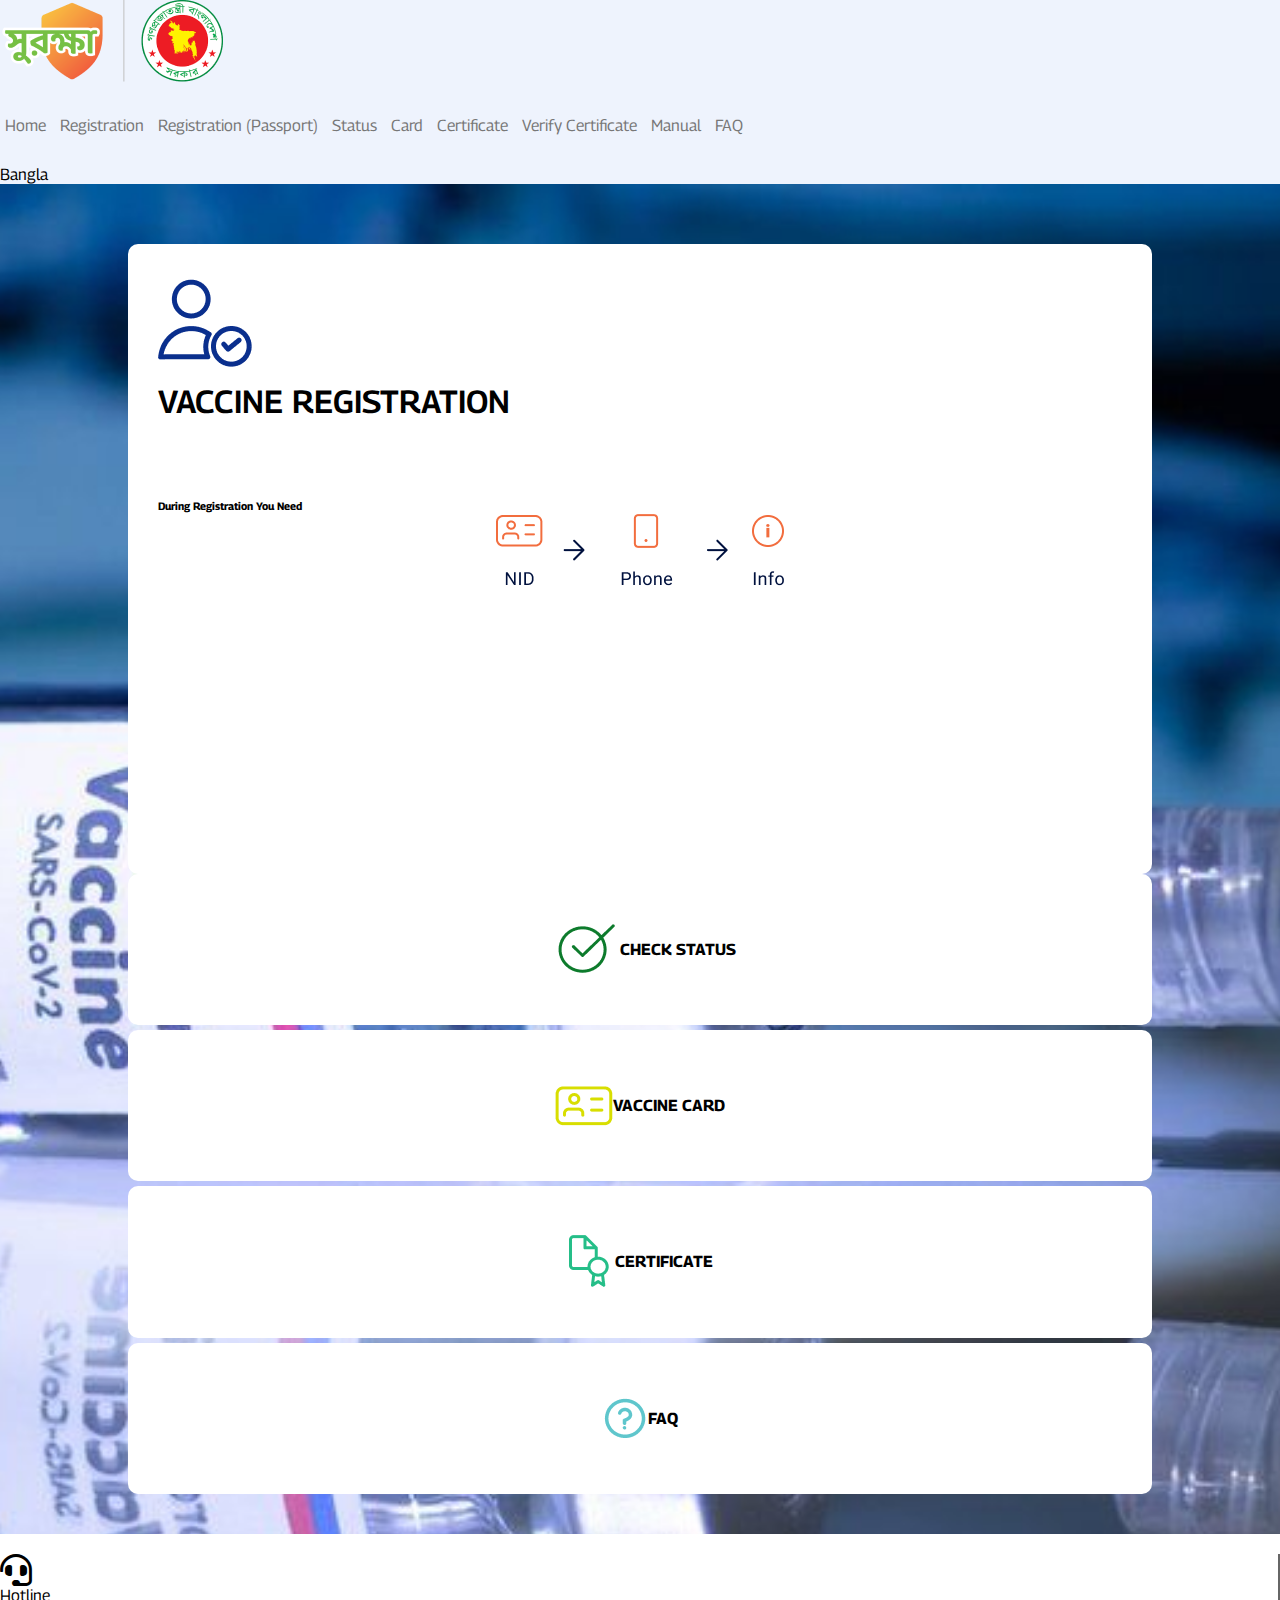
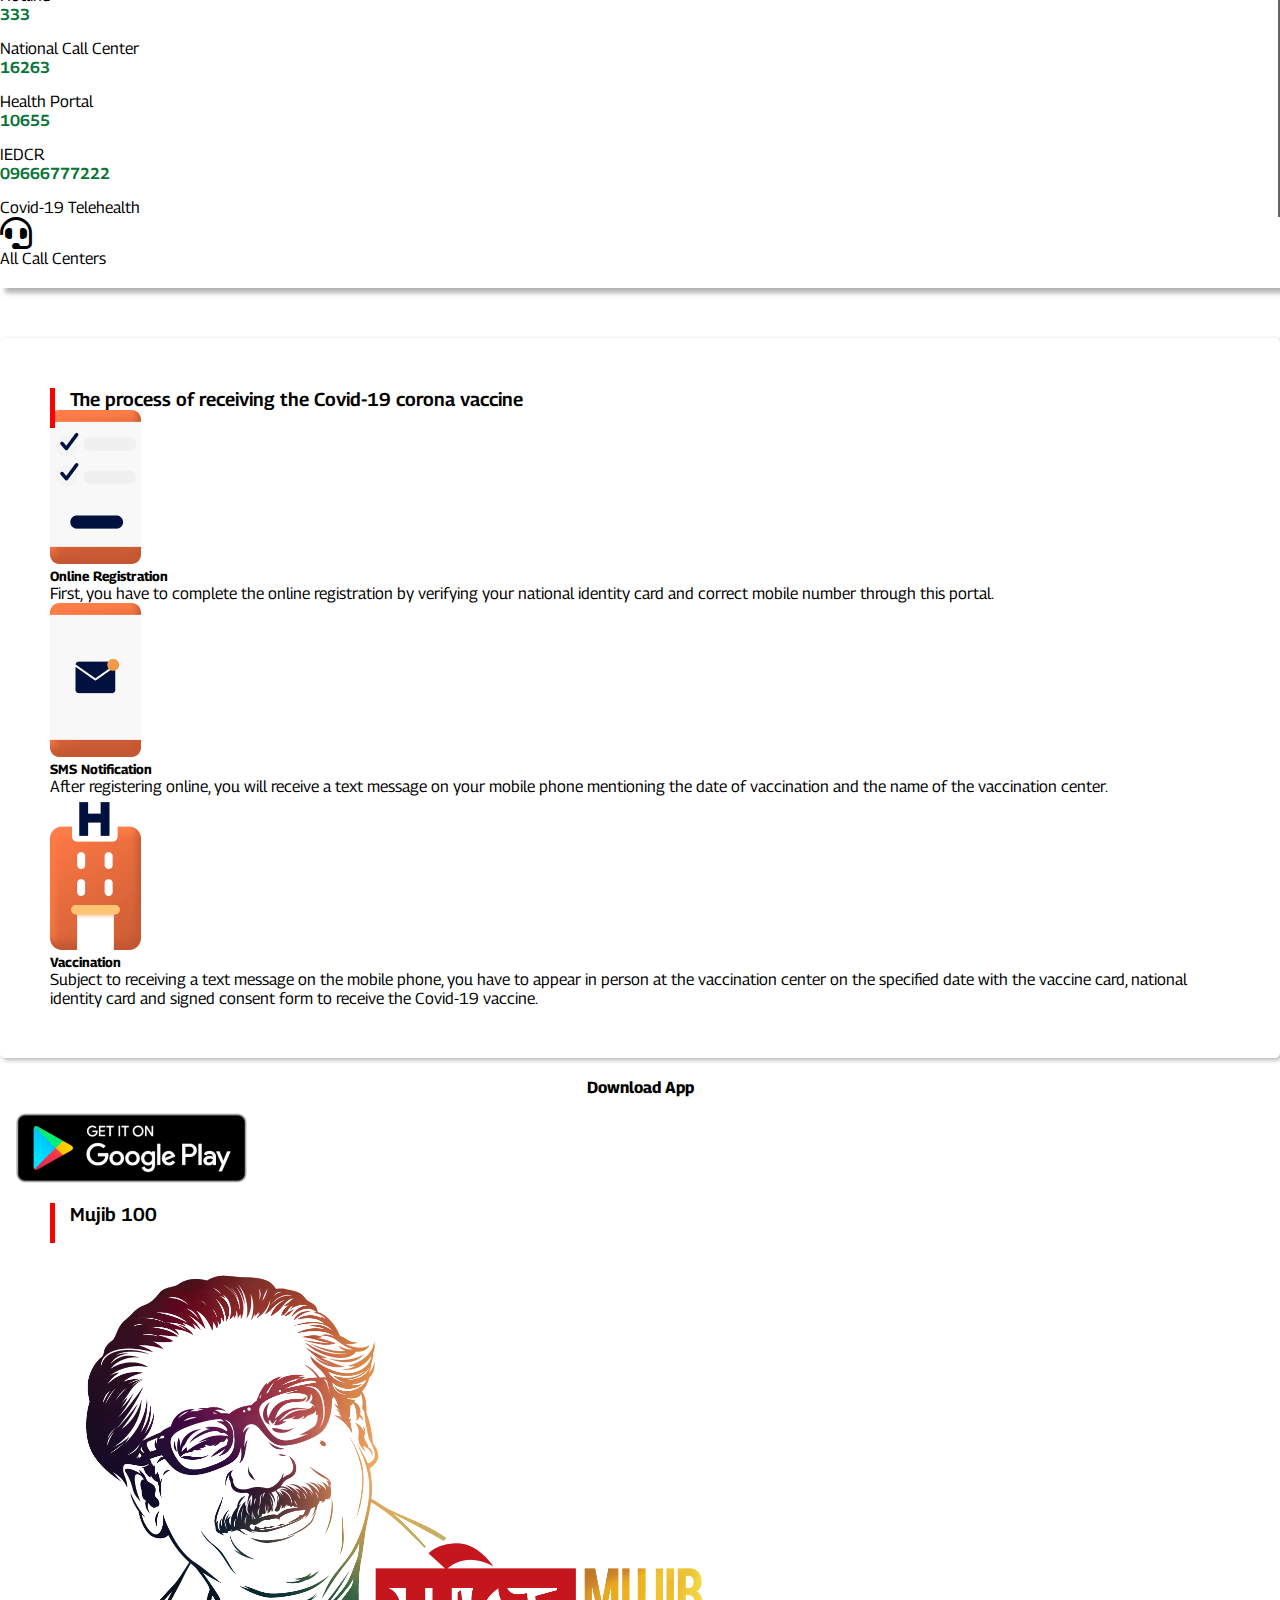
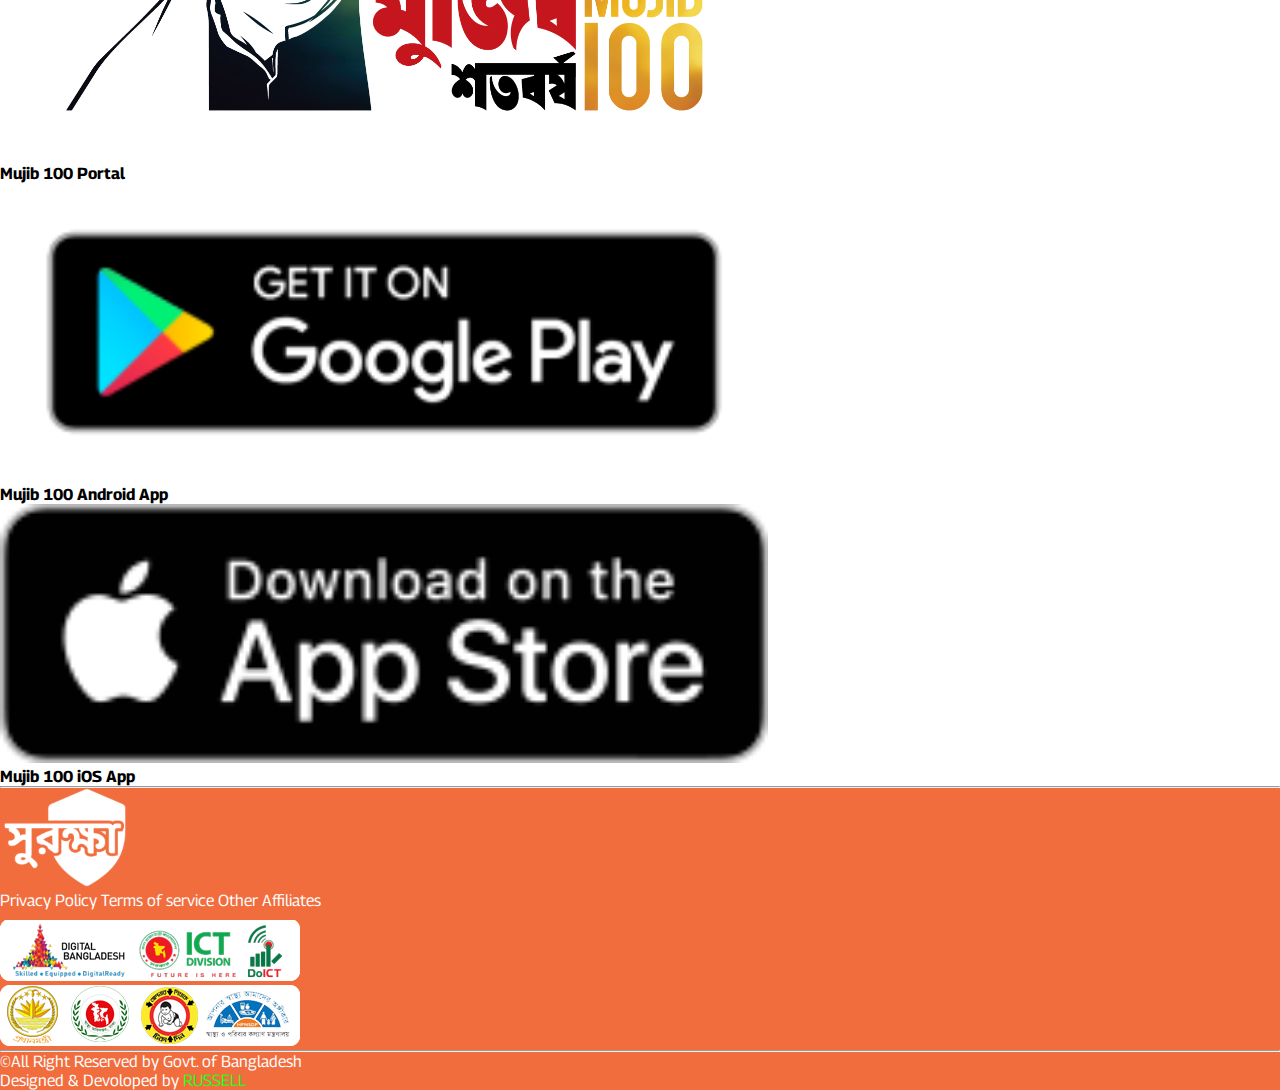
<file: index.html>
<!DOCTYPE html>
<html lang="en">
<head>
  <meta charset="UTF-8">
  <meta name="viewport" content="width=device-width, initial-scale=1.0">
  <title>Surokkha BD- Cloned by Russell</title>
  <link type="image" rel="shprtcut icon" href="./imgs/symbol.png">

  <!-- bootstrap-------- -->

  <link rel="stylesheet" href="https://stackpath.bootstrapcdn.com/bootstrap/5.0.0-alpha1/css/bootstrap.min.css" integrity="sha384-r4NyP46KrjDleawBgD5tp8Y7UzmLA05oM1iAEQ17CSuDqnUK2+k9luXQOfXJCJ4I" crossorigin="anonymous">

  <!-- ---------CSS -->
  <link rel="stylesheet" href="style.css">

  <!-- --------font awesome -->
  <link rel="stylesheet" href="https://cdnjs.cloudflare.com/ajax/libs/font-awesome/5.15.4/css/all.min.css">

  <!-- --------google fonts -->
  <link rel="preconnect" href="https://fonts.googleapis.com">
<link rel="preconnect" href="https://fonts.gstatic.com" crossorigin>
<link href="https://fonts.googleapis.com/css2?family=Georama:wght@200;300;400;500;600;700&display=swap" rel="stylesheet">
 
</head>
<body>
    <section class="nav-section">
        <div class="container-xl">
            <div class="row py-2">
                <div class="col-lg-2">
                    <div class="nav-logo">
                        <img src="./imgs/logo-1.png" alt="">
                    </div>
                </div>
                <div class="col-lg-10">
                    <div class="nav-menu ml-5">
                        <ul>
                            <li><a href="style.css">Home</a></li>
                            <li><a href="registration.html">Registration</a></li>
                            <li><a href="registration-passport.html">Registration (Passport)</a></li>
                            <li><a href="status.html">Status</a></li>
                            <li><a href="card.html">Card</a></li>
                            <li><a href="certificate.html">Certificate</a></li>
                            <li><a href="v-certificate.html">Verify Certificate</a></li>
                            <li><a href="manual.html">Manual</a></li>
                            <li><a href="faq.html">FAQ</a></li>
                            <div class="btn ml-4 btn-danger">Bangla</div>
                        </ul>
                    </div>
                    
                </div>
            </div>
        </div>
    </section>

    <section class="header-section">
        <div class="container-xl">
            <div class="row header-row">
                <div class="col-lg-6">
                    <div class="reg-card m-1 hover-item">
                        <div class="reg-card-head pt-4">
                            <div class="row">
                                <div class="col-lg-4">
                                    <img src="./imgs/user.png" alt="">
                                </div>
                                <div class="col-lg-8">
                                    <h4>VACCINE REGISTRATION</h4>
                                </div>
                            </div>
                        </div>
                        <div class="reg-card-info">
                            <h6 class="text-center mb-4">During Registration You Need</h6>
                           <div class="reg-card-icon">
                            <img class="mb-4" src="./imgs/phone.png" alt="">
                           </div>
                        </div>
                    </div>
                </div>
                <div class="col-lg-6">
                    <div class="status m-1">
                        <div class="status-item hover-item ">
                            <img class="mr-2" src="./imgs/check.png" alt="">
                            <h4>CHECK STATUS</h4>
                        </div>
                        <div class="status-item hover-item">
                            <img class="mr-3" src="./imgs/id.png" alt="">
                            <h4>VACCINE CARD</h4>
                        </div>
                        <div class="status-item hover-item">
                            <img class="mr-2" src="./imgs/certificate.png" alt="">
                            <h4>CERTIFICATE</h4>
                        </div>
                        <div class="status-item hover-item">
                            <img class="mr-2" src="./imgs/faq.png" alt="">
                            <h4>FAQ</h4>
                        </div>
                    </div>
                </div>
            </div>
        </div>
    </section>

    <section class="hotline-section">
        <div class="container-xl">
            <div class="row hotline-row">
                <div class="col-lg-2">
                    <div class="hotline-info text-center">
                        <i class="fas fa-2x fa-headset"></i>
                        <p>Hotline</p>
                    </div>
                </div>
                <div class="col-lg-2">
                    <div class="hotline-info text-center">
                        <h4>333</h4>
                        <p>National Call Center</p>
                    </div>
                </div>
                <div class="col-lg-2">
                    <div class="hotline-info text-center">
                        <h4>16263</h4>
                        <p>Health Portal</p>
                    </div>
                </div>
                <div class="col-lg-2">
                    <div class="hotline-info text-center">
                        <h4>10655</h4>
                        <p>IEDCR</p>
                    </div>
                </div>
                <div class="col-lg-2">
                    <div class="hotline-info text-center">
                        <h4>09666777222</h4>
                        <p>Covid-19 Telehealth</p>
                    </div>
                </div>
                <div class="col-lg-2">
                    <div class="hotline-info last-hotline text-center">
                        <i class="fas fa-2x fa-headset"></i>
                        <p>All Call Centers</p>
                    </div>
                </div>
            </div>
        </div>
    </section>

    <section class="process-section">
        <div class="container-xl">
            <div class="process-items">
                <div class="process-title">
                    <h3 class="mujib-header-text">The process of receiving the Covid-19 corona vaccine</h3>
                </div>
            <div class="row">
                <div class="col-lg-4 my-4 rounded p-4 hover-item">
                    <div class="process-item text-center">
                        <img class="mb-3" src="./imgs/registration.png" alt="">
                        <h5>Online Registration</h5>
                        <p>First, you have to complete the online registration by verifying your national identity card and correct mobile number through this portal.</p>
                    </div>
                </div>
                <div class="col-lg-4 my-4 rounded p-4 hover-item">
                    <div class="process-item text-center">
                        <img class="mb-3" src="./imgs/notification.png" alt="">
                        <h5>SMS Notification</h5>
                       <p>After registering online, you will receive a text message on your mobile phone mentioning the date of vaccination and the name of the vaccination center.</p>
                    </div>
                </div>
                <div class="col-lg-4 mb-4 rounded p-4 hover-item">
                    <div class="process-item text-center">
                        <img class="mb-3" src="./imgs/vaccnination.png" alt="">
                        <h5>Vaccination</h5>
                        <p>Subject to receiving a text message on the mobile phone, you have to appear in person at the vaccination center on the specified date with the vaccine card, national identity card and signed consent form to receive the Covid-19 vaccine.</p>
                    </div>
                </div>
            </div>
            </div>
        </div>
    </section>

    <section class="download-app">
        <div class="container-xl my-5">
            <div class="row p-2 rounded bg-info">
                <div class="col-lg-6 download-app-text text-center">
                    <strong class="text-light">Download App</strong>
                </div>
                <div class="col-lg-6">
                    <img src="./imgs/play stor.png" alt="">
                </div>
            </div>
        </div>

        <div class="container-xl pt-5">
           <div class="mujib-header">
            <h3 class="mujib-header-text">Mujib 100</h3>
           </div>
            <div class="app-source">
                <div class="row text-center p-5 mx-5">
                    <div class="col-lg-4">
                        <img class="mb-4" src="./imgs/mujib 100.png" alt=""> <br>
                        <strong>Mujib 100 Portal</strong>
                    </div>
                    <div class="col-lg-4 mt-5">
                        <img class="mb-4" src="./imgs/play stor.png" alt=""> <br>
                        <strong>Mujib 100 Android App</strong>
                    </div>
                    <div class="col-lg-4 mt-5">
                        <img class="mb-4" src="./imgs/app store.png" alt=""> <br>
                        <strong>Mujib 100 iOS App</strong>
                    </div>
                </div>
            </div>
        </div>
    </section>

<hr>

<section class="footer-section mt-5 py-3">
    <div class="container-xl">
        <div class="row mt-5">
            <div class="col-lg-4">
               <div class="row">
                   <div class="col-lg-7">
                       <img src="./imgs/logo 2.svg" alt="">
                   </div>
                   <div class="col-lg-5">
                       <div class="footer-text mt-3">
                        <a href="#">Privacy Policy</a>
                        <a href="#">Terms of service</a>
                        <a href="#">Other Affiliates</a>
                       </div>
                   </div>
               </div>
            </div>
            <div class="col-lg-8">
                <div class="row mt-4 ml-5">
                    <div class="col-lg-6">
                        <img class="m-1" src="./imgs/ict dep.png" alt="">
                    </div>
                    <div class="col-lg-6 text-center">
                        <img class="m-1" src="./imgs/org dep.png" alt="">
                    </div>
                </div>
            </div>
        </div>
 <hr>
        <div class="footer-bottom pt-3 text-center">
           <p> &copy;All Right Reserved by Govt. of Bangladesh</p>
           <p>Designed & Devoloped by <a target="blank" href="https://www.facebook.com/mraselislam.raz">RUSSELL </a></p>
        </div>
    </div>
</section>





<!-- ------------javscript -->
<script src="https://cdn.jsdelivr.net/npm/popper.js@1.16.0/dist/umd/popper.min.js" integrity="sha384-Q6E9RHvbIyZFJoft+2mJbHaEWldlvI9IOYy5n3zV9zzTtmI3UksdQRVvoxMfooAo" crossorigin="anonymous"></script>
<script src="https://stackpath.bootstrapcdn.com/bootstrap/5.0.0-alpha1/js/bootstrap.min.js" integrity="sha384-oesi62hOLfzrys4LxRF63OJCXdXDipiYWBnvTl9Y9/TRlw5xlKIEHpNyvvDShgf/" crossorigin="anonymous"></script>

</body>
</html>
</file>
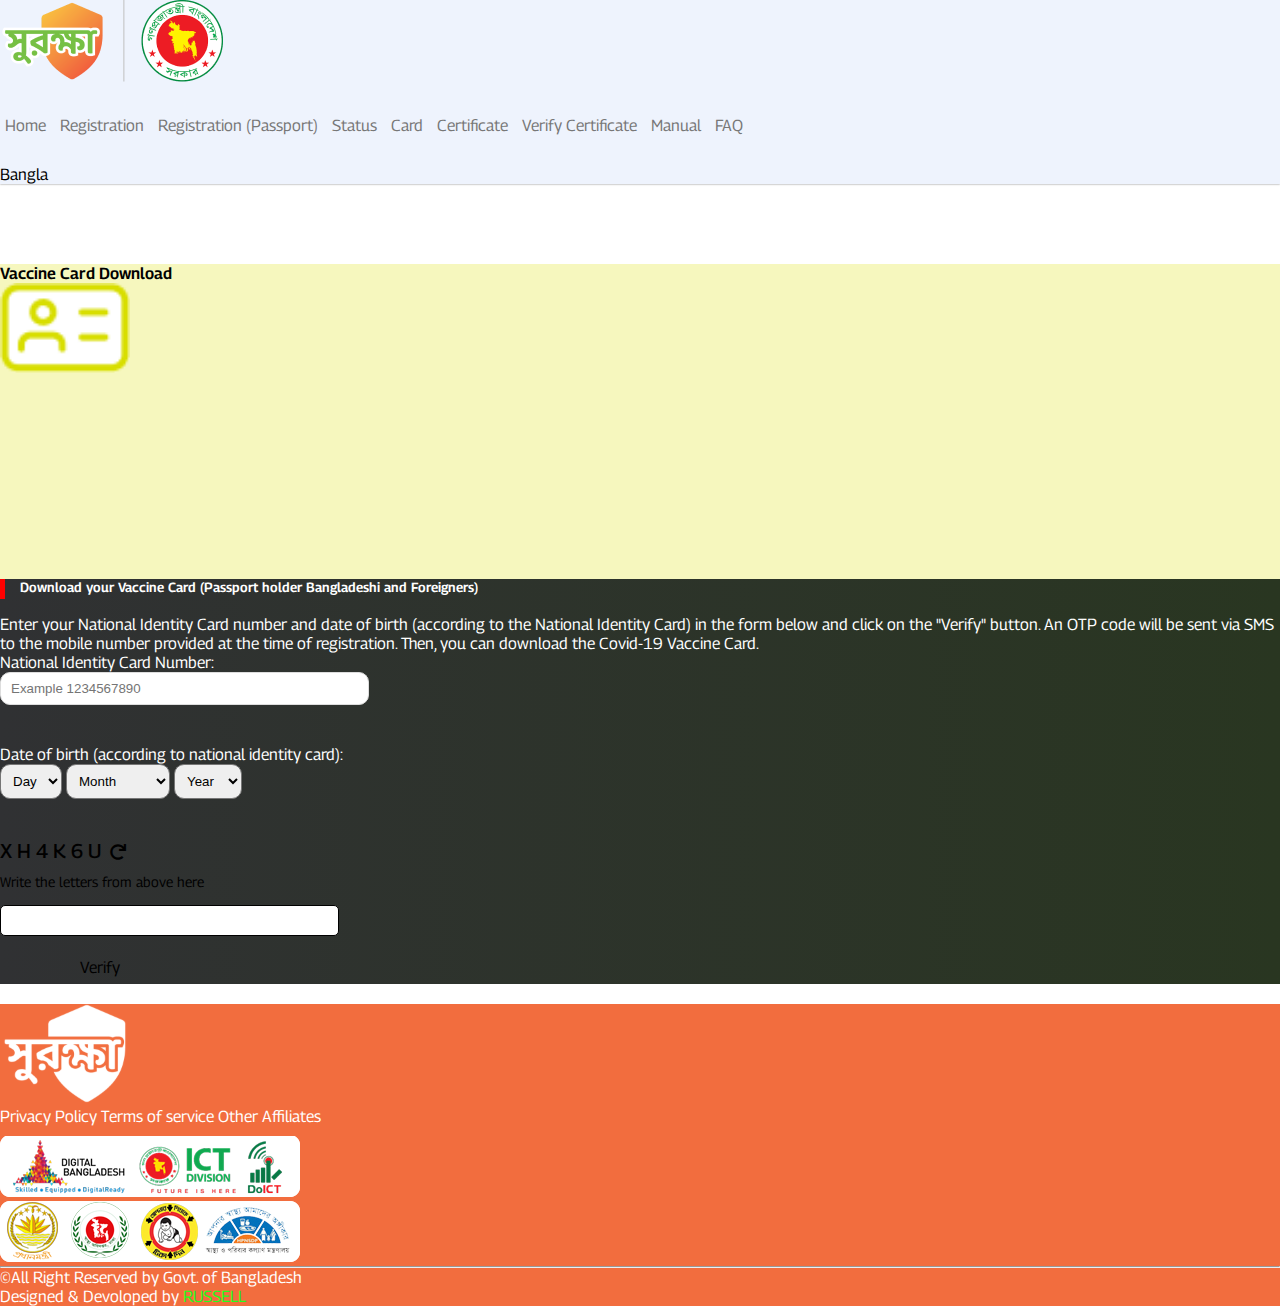
<file: card.html>
<!DOCTYPE html>
<html lang="en">
<head>
  <meta charset="UTF-8">
  <meta name="viewport" content="width=device-width, initial-scale=1.0">
  <title>Surokkha BD- Cloned by Russell</title>
  <link type="image" rel="shprtcut icon" href="./imgs/symbol.png">

  <!-- bootstrap-------- -->

  <link rel="stylesheet" href="https://stackpath.bootstrapcdn.com/bootstrap/5.0.0-alpha1/css/bootstrap.min.css" integrity="sha384-r4NyP46KrjDleawBgD5tp8Y7UzmLA05oM1iAEQ17CSuDqnUK2+k9luXQOfXJCJ4I" crossorigin="anonymous">

  <!-- ---------CSS -->
  <link rel="stylesheet" href="card.css">

  <!-- --------font awesome -->
  <link rel="stylesheet" href="https://cdnjs.cloudflare.com/ajax/libs/font-awesome/5.15.4/css/all.min.css">

  <!-- --------google fonts -->
  <link rel="preconnect" href="https://fonts.googleapis.com">
<link rel="preconnect" href="https://fonts.gstatic.com" crossorigin>
<link href="https://fonts.googleapis.com/css2?family=Georama:wght@200;300;400;500;600;700&display=swap" rel="stylesheet">
 
</head>
<body>
    <section class="nav-section">
        <div class="container-xl">
            <div class="row py-2">
                <div class="col-lg-2">
                    <div class="nav-logo">
                        <img src="./imgs/logo-1.png" alt="">
                    </div>
                </div>
                <div class="col-lg-10">
                    <div class="nav-menu ml-5">
                        <ul>
                            <li><a href="index.html">Home</a></li>
                            <li><a href="registration.html">Registration</a></li>
                            <li><a href="registration-passport.html">Registration (Passport)</a></li>
                            <li><a href="status.html">Status</a></li>
                            <li><a href="card.html">Card</a></li>
                            <li><a href="certificate.html">Certificate</a></li>
                            <li><a href="v-certificate.html">Verify Certificate</a></li>
                            <li><a href="manual.html">Manual</a></li>
                            <li><a href="faq.html">FAQ</a></li>
                            <div class="btn ml-4 btn-danger">Bangla</div>
                        </ul>
                    </div>
                    
                </div>
            </div>
        </div>
    </section>

    <div class="header-section">
        <div class="container-xl">
            <div class="row">
                <div class="col-lg-6 text-center">
                    <h4>Vaccine Card Download</h4>
                </div>
                <div class="col-lg-6 text-center">
                    <img class="mt-5" src="./imgs/id.png" alt="">
                </div>
            </div>
        </div>
    </div>

    <section class="info-section">
        <div class="container-xl">
        </div>
    </section>

    <section class="identity-section">
        <div class="container-xl py-5">
           <div class="identity-content">
               <div class="id-title">
                <h5>Download your Vaccine Card (Passport holder Bangladeshi and Foreigners)</h5>
                <p class="mb-5">Enter your National Identity Card number and date of birth (according to the National Identity Card) in the form below and click on the "Verify" button. An OTP code will be sent via SMS to the mobile number provided at the time of registration. Then, you can download the Covid-19 Vaccine Card.</p>
               </div>
               <div class="id-input">
                   
              <div class="birth-input">
               <div class="row">
                   <div class="col-lg-5">
                    <div class="id-info">
                        <label for="id">National Identity Card Number:</label> <br>
                        <input type="text" placeholder="Example 1234567890">
                    </div>
                   </div>
                   <div class="col-lg-7 id-info">
                    <label for="birth">Date of birth (according to national identity card):</label> <br>
                    <select class="mr-4" name="birth" id="">
                        <option value="1">Day</option>
                        <option value="1">1</option>
                        <option value="1">2</option>
                        <option value="1">3</option>
                        <option value="1">4</option>
                        <option value="1">5</option>
                        <option value="1">6</option>
                        <option value="1">7</option>
                        <option value="1">8</option>
                        <option value="1">9</option>
                        <option value="1">10</option>
                        <option value="1">11</option>
                        <option value="1">12</option>
                        <option value="1">13</option>
                        <option value="1">14</option>
                        <option value="1">15</option>
                        <option value="1">16</option>
                        <option value="1">17</option>
                        <option value="1">18</option>
                        <option value="1">19</option>
                        <option value="1">20</option>
                        <option value="1">21</option>
                        <option value="1">22</option>
                        <option value="1">23</option>
                        <option value="1">24</option>
                        <option value="1">25</option>
                        <option value="1">26</option>
                        <option value="1">27</option>
                        <option value="1">28</option>
                        <option value="1">29</option>
                        <option value="1">30</option>
                        <option value="1">31</option>
                    </select>
                    <select class="mr-4" name="month" id="">
                        <option value="month">Month</option>
                        <option value="month">January</option>
                        <option value="month">February</option>
                        <option value="month">March</option>
                        <option value="month">April</option>
                        <option value="month">May</option>
                        <option value="month">June</option>
                        <option value="month">July</option>
                        <option value="month">August</option>
                        <option value="month">September</option>
                        <option value="month">October</option>
                        <option value="month">November</option>
                        <option value="month">December</option>
                    </select>
                    <select name="year" id="">
                        <option value="year">Year</option>
                        <option value="year">2003</option>
                        <option value="year">2002</option>
                        <option value="year">2001</option>
                        <option value="year">2000</option>
                        <option value="year">1999</option>
                        <option value="year">1997</option>
                        <option value="year">1996</option>
                        <option value="year">1995</option>
                        <option value="year">1994</option>
                    </select>
                    </div>
               
                    
                </div>
              </div>
               </div>
           </div>
           <div class="row">
            <div class="col-lg-5">
             <div class="card text-center">
                 <div class="card-header py-3">
                     <span>XH4K6U</span>
                     <i class="fas fa-redo"></i>
                 </div>
                 <p>Write the letters from above here</p>
                 <input type="text">
                 <div class="btn btn-info">Verify</div>
             </div>
            </div>
            <div class="col-lg-7"></div>
        </div>
        </div>
    </section>




    
<section class="footer-section py-3">
    <div class="container-xl">
        <div class="row mt-5">
            <div class="col-lg-4">
               <div class="row">
                   <div class="col-lg-7">
                       <img src="./imgs/logo 2.svg" alt="">
                   </div>
                   <div class="col-lg-5">
                       <div class="footer-text mt-3">
                        <a href="#">Privacy Policy</a>
                        <a href="#">Terms of service</a>
                        <a href="#">Other Affiliates</a>
                       </div>
                   </div>
               </div>
            </div>
            <div class="col-lg-8">
                <div class="row mt-4 ml-5">
                    <div class="col-lg-6">
                        <img class="m-1" src="./imgs/ict dep.png" alt="">
                    </div>
                    <div class="col-lg-6 text-center">
                        <img class="m-1" src="./imgs/org dep.png" alt="">
                    </div>
                </div>
            </div>
        </div>
 <hr>
        <div class="footer-bottom pt-3 text-center">
           <p> &copy;All Right Reserved by Govt. of Bangladesh</p>
           <p>Designed & Devoloped by <a target="blank" href="https://www.facebook.com/mraselislam.raz">RUSSELL </a></p>
        </div>
    </div>
</section>

<!-- ------------javscript -->
<script src="https://cdn.jsdelivr.net/npm/popper.js@1.16.0/dist/umd/popper.min.js" integrity="sha384-Q6E9RHvbIyZFJoft+2mJbHaEWldlvI9IOYy5n3zV9zzTtmI3UksdQRVvoxMfooAo" crossorigin="anonymous"></script>
<script src="https://stackpath.bootstrapcdn.com/bootstrap/5.0.0-alpha1/js/bootstrap.min.js" integrity="sha384-oesi62hOLfzrys4LxRF63OJCXdXDipiYWBnvTl9Y9/TRlw5xlKIEHpNyvvDShgf/" crossorigin="anonymous"></script>

</body>
</html>
</file>
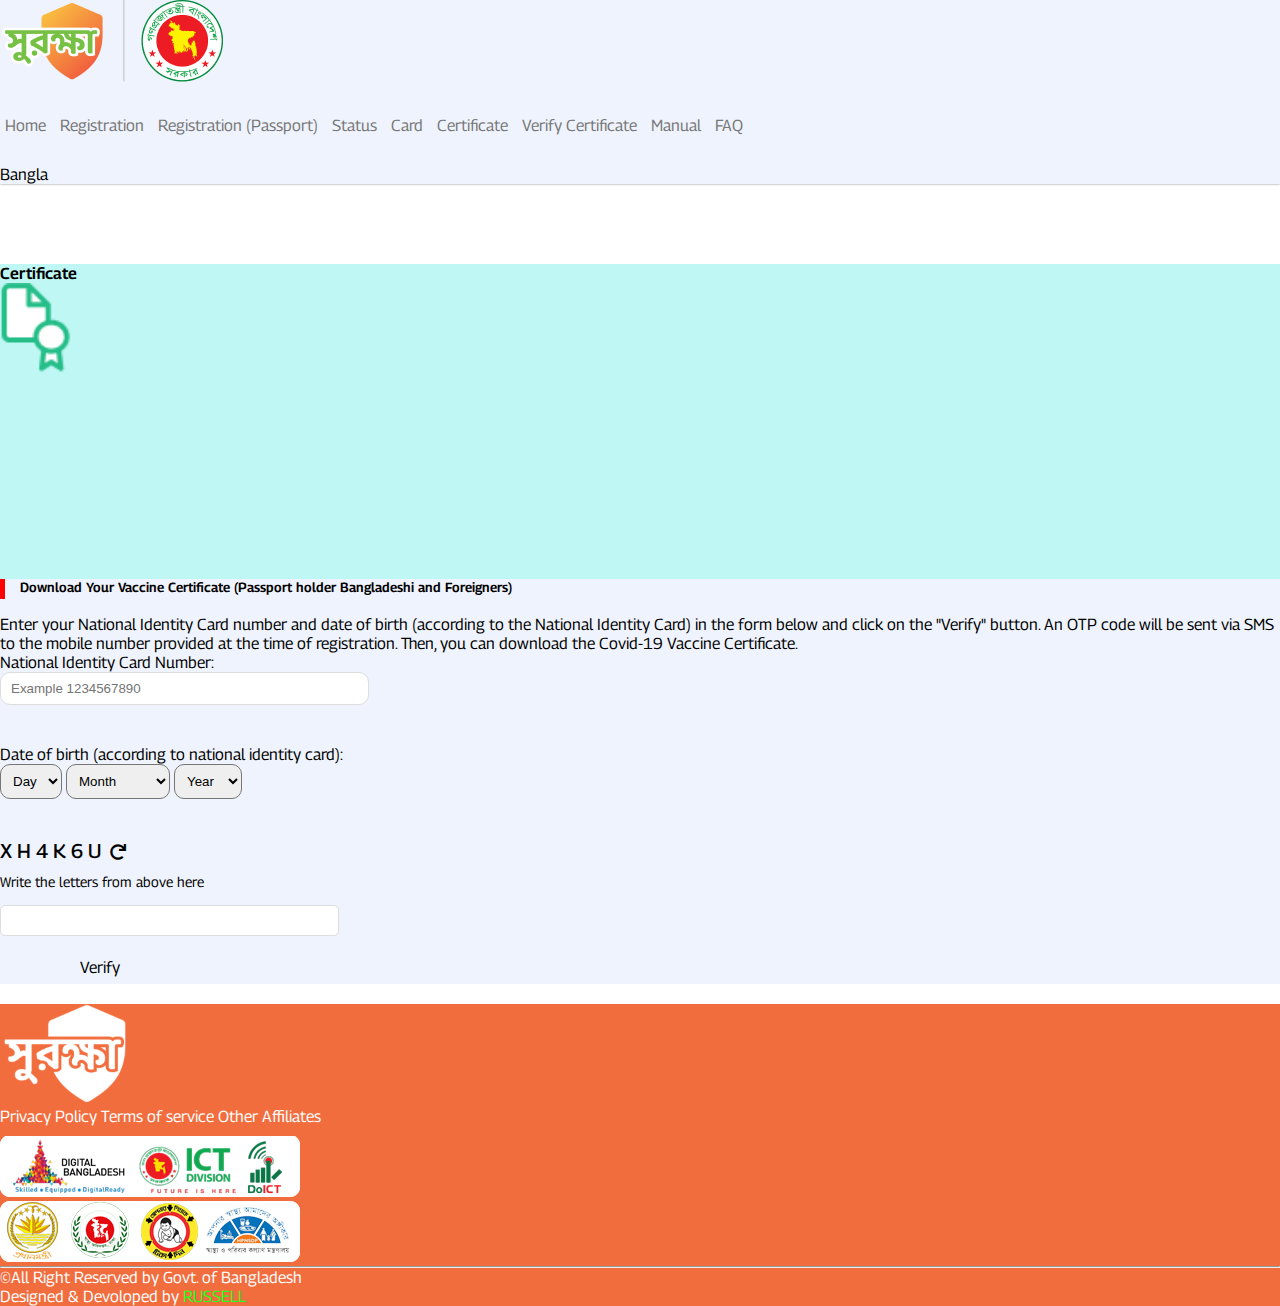
<file: certificate.html>
<!DOCTYPE html>
<html lang="en">
<head>
  <meta charset="UTF-8">
  <meta name="viewport" content="width=device-width, initial-scale=1.0">
  <title>Surokkha BD- Cloned by Russell</title>
  <link type="image" rel="shprtcut icon" href="./imgs/symbol.png">

  <!-- bootstrap-------- -->

  <link rel="stylesheet" href="https://stackpath.bootstrapcdn.com/bootstrap/5.0.0-alpha1/css/bootstrap.min.css" integrity="sha384-r4NyP46KrjDleawBgD5tp8Y7UzmLA05oM1iAEQ17CSuDqnUK2+k9luXQOfXJCJ4I" crossorigin="anonymous">

  <!-- ---------CSS -->
  <link rel="stylesheet" href="certificate.css">

  <!-- --------font awesome -->
  <link rel="stylesheet" href="https://cdnjs.cloudflare.com/ajax/libs/font-awesome/5.15.4/css/all.min.css">

  <!-- --------google fonts -->
  <link rel="preconnect" href="https://fonts.googleapis.com">
<link rel="preconnect" href="https://fonts.gstatic.com" crossorigin>
<link href="https://fonts.googleapis.com/css2?family=Georama:wght@200;300;400;500;600;700&display=swap" rel="stylesheet">
 
</head>
<body>
    <section class="nav-section">
        <div class="container-xl">
            <div class="row py-2">
                <div class="col-lg-2">
                    <div class="nav-logo">
                        <img src="./imgs/logo-1.png" alt="">
                    </div>
                </div>
                <div class="col-lg-10">
                    <div class="nav-menu ml-5">
                        <ul>
                            <li><a href="index.html">Home</a></li>
                            <li><a href="registration.html">Registration</a></li>
                            <li><a href="registration-passport.html">Registration (Passport)</a></li>
                            <li><a href="status.html">Status</a></li>
                            <li><a href="card.html">Card</a></li>
                            <li><a href="certificate.html">Certificate</a></li>
                            <li><a href="v-certificate.html">Verify Certificate</a></li>
                            <li><a href="manual.html">Manual</a></li>
                            <li><a href="faq.html">FAQ</a></li>
                            <div class="btn ml-4 btn-danger">Bangla</div>
                        </ul>
                    </div>
                    
                </div>
            </div>
        </div>
    </section>

    <div class="header-section">
        <div class="container-xl">
            <div class="row">
                <div class="col-lg-6 text-center">
                    <h4>Certificate</h4>
                </div>
                <div class="col-lg-6 text-center">
                    <img class="mt-5" src="./imgs/certificate.png" alt="">
                </div>
            </div>
        </div>
    </div>

    <section class="info-section">
        <div class="container-xl">
        </div>
    </section>

    <section class="identity-section">
        <div class="container-xl py-5">
           <div class="identity-content">
               <div class="id-title">
                <h5>Download Your Vaccine Certificate (Passport holder Bangladeshi and Foreigners)</h5>
                <p class="mb-5">Enter your National Identity Card number and date of birth (according to the National Identity Card) in the form below and click on the "Verify" button. An OTP code will be sent via SMS to the mobile number provided at the time of registration. Then, you can download the Covid-19 Vaccine Certificate.</p>
               </div>
               <div class="id-input">
                   
              <div class="birth-input">
               <div class="row">
                   <div class="col-lg-5">
                    <div class="id-info">
                        <label for="id">National Identity Card Number:</label> <br>
                        <input type="text" placeholder="Example 1234567890">
                    </div>
                   </div>
                   <div class="col-lg-7 id-info">
                    <label for="birth">Date of birth (according to national identity card):</label> <br>
                    <select class="mr-4" name="birth" id="">
                        <option value="1">Day</option>
                        <option value="1">1</option>
                        <option value="1">2</option>
                        <option value="1">3</option>
                        <option value="1">4</option>
                        <option value="1">5</option>
                        <option value="1">6</option>
                        <option value="1">7</option>
                        <option value="1">8</option>
                        <option value="1">9</option>
                        <option value="1">10</option>
                        <option value="1">11</option>
                        <option value="1">12</option>
                        <option value="1">13</option>
                        <option value="1">14</option>
                        <option value="1">15</option>
                        <option value="1">16</option>
                        <option value="1">17</option>
                        <option value="1">18</option>
                        <option value="1">19</option>
                        <option value="1">20</option>
                        <option value="1">21</option>
                        <option value="1">22</option>
                        <option value="1">23</option>
                        <option value="1">24</option>
                        <option value="1">25</option>
                        <option value="1">26</option>
                        <option value="1">27</option>
                        <option value="1">28</option>
                        <option value="1">29</option>
                        <option value="1">30</option>
                        <option value="1">31</option>
                    </select>
                    <select class="mr-4" name="month" id="">
                        <option value="month">Month</option>
                        <option value="month">January</option>
                        <option value="month">February</option>
                        <option value="month">March</option>
                        <option value="month">April</option>
                        <option value="month">May</option>
                        <option value="month">June</option>
                        <option value="month">July</option>
                        <option value="month">August</option>
                        <option value="month">September</option>
                        <option value="month">October</option>
                        <option value="month">November</option>
                        <option value="month">December</option>
                    </select>
                    <select name="year" id="">
                        <option value="year">Year</option>
                        <option value="year">2003</option>
                        <option value="year">2002</option>
                        <option value="year">2001</option>
                        <option value="year">2000</option>
                        <option value="year">1999</option>
                        <option value="year">1997</option>
                        <option value="year">1996</option>
                        <option value="year">1995</option>
                        <option value="year">1994</option>
                    </select>
                    </div>
               
                    
                </div>
              </div>
               </div>
           </div>
           <div class="row">
            <div class="col-lg-5">
             <div class="card text-center">
                 <div class="card-header py-3">
                     <span>XH4K6U</span>
                     <i class="fas fa-redo"></i>
                 </div>
                 <p>Write the letters from above here</p>
                 <input type="text">
                 <div class="btn btn-info">Verify</div>
             </div>
            </div>
            <div class="col-lg-7"></div>
        </div>
        </div>
    </section>




    
<section class="footer-section py-3">
    <div class="container-xl">
        <div class="row mt-5">
            <div class="col-lg-4">
               <div class="row">
                   <div class="col-lg-7">
                       <img src="./imgs/logo 2.svg" alt="">
                   </div>
                   <div class="col-lg-5">
                       <div class="footer-text mt-3">
                        <a href="#">Privacy Policy</a>
                        <a href="#">Terms of service</a>
                        <a href="#">Other Affiliates</a>
                       </div>
                   </div>
               </div>
            </div>
            <div class="col-lg-8">
                <div class="row mt-4 ml-5">
                    <div class="col-lg-6">
                        <img class="m-1" src="./imgs/ict dep.png" alt="">
                    </div>
                    <div class="col-lg-6 text-center">
                        <img class="m-1" src="./imgs/org dep.png" alt="">
                    </div>
                </div>
            </div>
        </div>
 <hr>
        <div class="footer-bottom pt-3 text-center">
           <p> &copy;All Right Reserved by Govt. of Bangladesh</p>
           <p>Designed & Devoloped by <a target="blank" href="https://www.facebook.com/mraselislam.raz">RUSSELL </a></p>
        </div>
    </div>
</section>

<!-- ------------javscript -->
<script src="https://cdn.jsdelivr.net/npm/popper.js@1.16.0/dist/umd/popper.min.js" integrity="sha384-Q6E9RHvbIyZFJoft+2mJbHaEWldlvI9IOYy5n3zV9zzTtmI3UksdQRVvoxMfooAo" crossorigin="anonymous"></script>
<script src="https://stackpath.bootstrapcdn.com/bootstrap/5.0.0-alpha1/js/bootstrap.min.js" integrity="sha384-oesi62hOLfzrys4LxRF63OJCXdXDipiYWBnvTl9Y9/TRlw5xlKIEHpNyvvDShgf/" crossorigin="anonymous"></script>

</body>
</html>
</file>
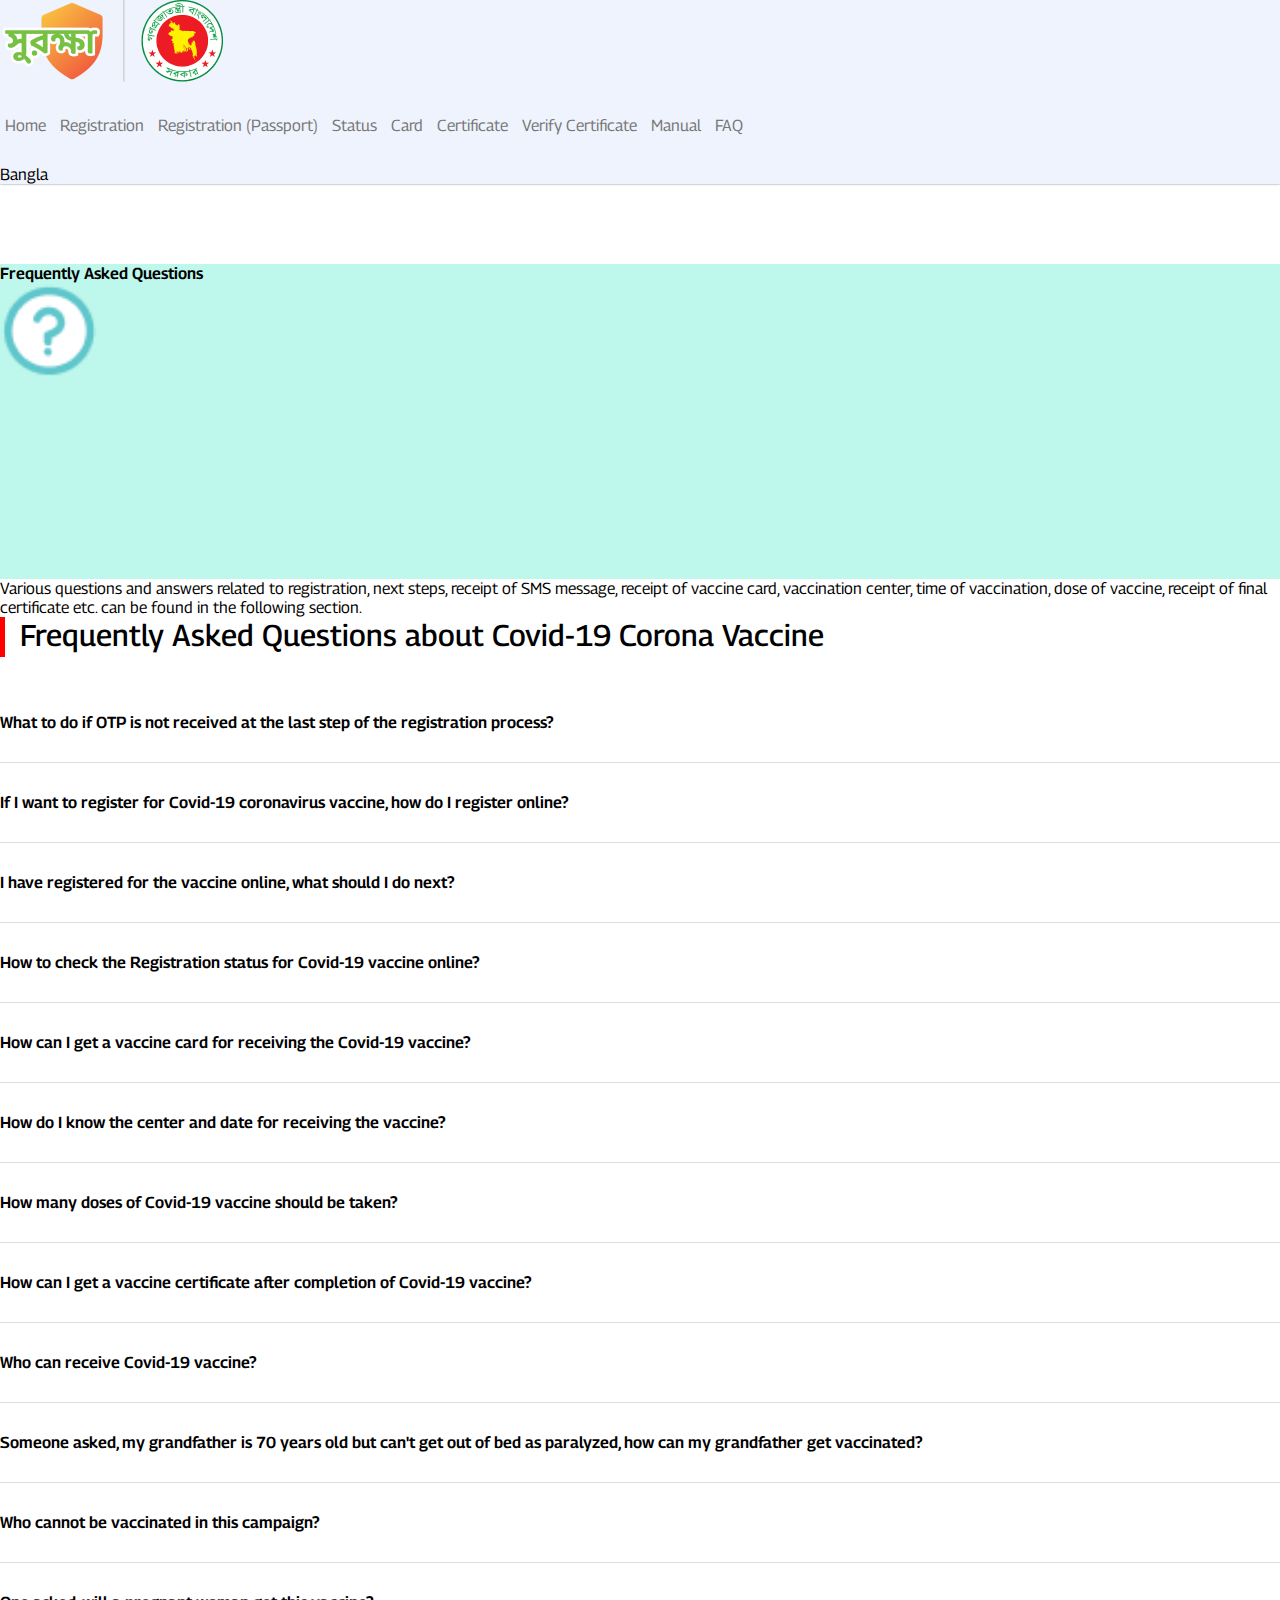
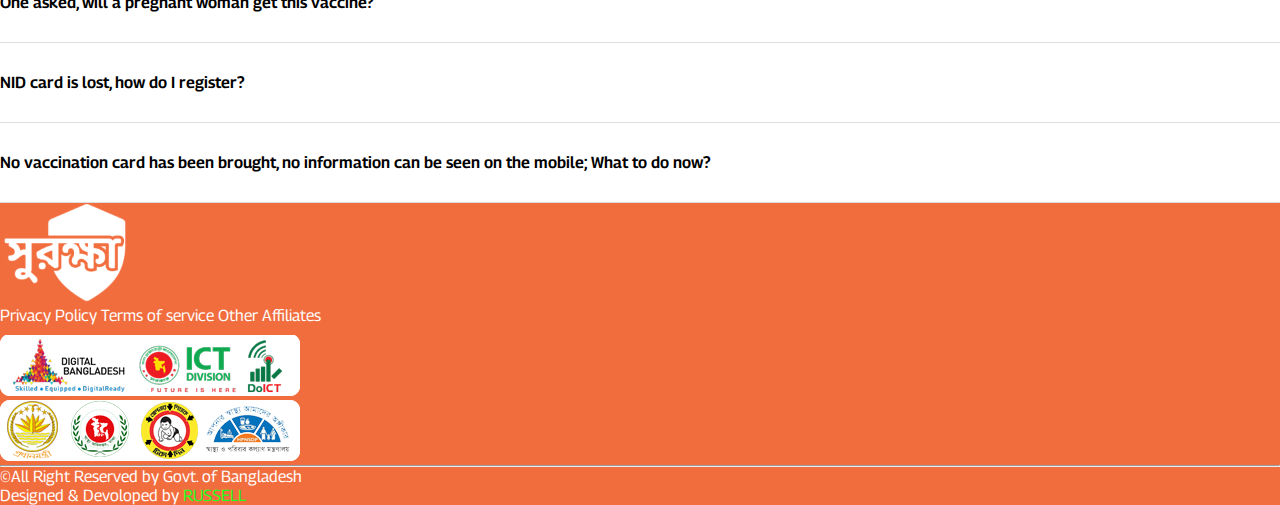
<file: faq.html>
<!DOCTYPE html>
<html lang="en">
<head>
  <meta charset="UTF-8">
  <meta name="viewport" content="width=device-width, initial-scale=1.0">
  <title>Surokkha BD- Cloned by Russell</title>
  <link type="image" rel="shprtcut icon" href="./imgs/symbol.png">

  <!-- bootstrap-------- -->

  <link rel="stylesheet" href="https://stackpath.bootstrapcdn.com/bootstrap/5.0.0-alpha1/css/bootstrap.min.css" integrity="sha384-r4NyP46KrjDleawBgD5tp8Y7UzmLA05oM1iAEQ17CSuDqnUK2+k9luXQOfXJCJ4I" crossorigin="anonymous">

  <!-- ---------CSS -->
  <link rel="stylesheet" href="faq.css">

  <!-- --------font awesome -->
  <link rel="stylesheet" href="https://cdnjs.cloudflare.com/ajax/libs/font-awesome/5.15.4/css/all.min.css">

  <!-- --------google fonts -->
  <link rel="preconnect" href="https://fonts.googleapis.com">
<link rel="preconnect" href="https://fonts.gstatic.com" crossorigin>
<link href="https://fonts.googleapis.com/css2?family=Georama:wght@200;300;400;500;600;700&display=swap" rel="stylesheet">
 
</head>
<body>
    <section class="nav-section">
        <div class="container-xl">
            <div class="row py-2">
                <div class="col-lg-2">
                    <div class="nav-logo">
                        <img src="./imgs/logo-1.png" alt="">
                    </div>
                </div>
                <div class="col-lg-10">
                    <div class="nav-menu ml-5">
                        <ul>
                            <li><a href="index.html">Home</a></li>
                            <li><a href="registration.html">Registration</a></li>
                            <li><a href="registration-passport.html">Registration (Passport)</a></li>
                            <li><a href="status.html">Status</a></li>
                            <li><a href="card.html">Card</a></li>
                            <li><a href="certificate.html">Certificate</a></li>
                            <li><a href="v-certificate.html">Verify Certificate</a></li>
                            <li><a href="manual.html">Manual</a></li>
                            <li><a href="faq.html">FAQ</a></li>
                            <div class="btn ml-4 btn-danger">Bangla</div>
                        </ul>
                    </div>
                    
                </div>
            </div>
        </div>
    </section>

    <div class="header-section">
        <div class="container-xl">
            <div class="row">
                <div class="col-lg-6 text-center">
                    <h4>Frequently Asked Questions</h4>
                </div>
                <div class="col-lg-6 text-center">
                    <img class="mt-5" src="./imgs/faq.png" alt="">
                </div>
            </div>
        </div>
    </div>

    
<section class="main-content py-5">
    <div class="container-xl">
        <p class="mb-5">Various questions and answers related to registration, next steps, receipt of SMS message, receipt of vaccine card, vaccination center, time of vaccination, dose of vaccine, receipt of final certificate etc. can be found in the following section.</p>
        <div class="question-title">
            <h5>Frequently Asked Questions about Covid-19 Corona Vaccine</h5>
        </div>
        <div class="questions">
            <ul>
                <li>What to do if OTP is not received at the last step of the registration process?</li>
                <li>If I want to register for Covid-19 coronavirus vaccine, how do I register online?</li>
                <li>I have registered for the vaccine online, what should I do next?</li>
                <li>How to check the Registration status for Covid-19 vaccine online?</li>
                <li>How can I get a vaccine card for receiving the Covid-19 vaccine?</li>
                <li>How do I know the center and date for receiving the vaccine?</li>
                <li>How many doses of Covid-19 vaccine should be taken?</li>
                <li>How can I get a vaccine certificate after completion of Covid-19 vaccine?</li>
                <li>Who can receive Covid-19 vaccine?</li>
                <li>Someone asked, my grandfather is 70 years old but can't get out of bed as paralyzed, how can my grandfather get vaccinated?</li>
                <li>Who cannot be vaccinated in this campaign?</li>
                <li>One asked, will a pregnant woman get this vaccine?</li>
                <li>NID card is lost, how do I register?</li>
                <li>No vaccination card has been brought, no information can be seen on the mobile; What to do now?</li>
            </ul>
        </div>
    </div>
</section>


    
<section class="footer-section py-3">
    <div class="container-xl">
        <div class="row mt-5">
            <div class="col-lg-4">
               <div class="row">
                   <div class="col-lg-7">
                       <img src="./imgs/logo 2.svg" alt="">
                   </div>
                   <div class="col-lg-5">
                       <div class="footer-text mt-3">
                        <a href="#">Privacy Policy</a>
                        <a href="#">Terms of service</a>
                        <a href="#">Other Affiliates</a>
                       </div>
                   </div>
               </div>
            </div>
            <div class="col-lg-8">
                <div class="row mt-4 ml-5">
                    <div class="col-lg-6">
                        <img class="m-1" src="./imgs/ict dep.png" alt="">
                    </div>
                    <div class="col-lg-6 text-center">
                        <img class="m-1" src="./imgs/org dep.png" alt="">
                    </div>
                </div>
            </div>
        </div>
 <hr>
        <div class="footer-bottom pt-3 text-center">
           <p> &copy;All Right Reserved by Govt. of Bangladesh</p>
           <p>Designed & Devoloped by <a target="blank" href="https://www.facebook.com/mraselislam.raz">RUSSELL </a></p>
        </div>
    </div>
</section>

<!-- ------------javscript -->
<script src="https://cdn.jsdelivr.net/npm/popper.js@1.16.0/dist/umd/popper.min.js" integrity="sha384-Q6E9RHvbIyZFJoft+2mJbHaEWldlvI9IOYy5n3zV9zzTtmI3UksdQRVvoxMfooAo" crossorigin="anonymous"></script>
<script src="https://stackpath.bootstrapcdn.com/bootstrap/5.0.0-alpha1/js/bootstrap.min.js" integrity="sha384-oesi62hOLfzrys4LxRF63OJCXdXDipiYWBnvTl9Y9/TRlw5xlKIEHpNyvvDShgf/" crossorigin="anonymous"></script>

</body>
</html>
</file>
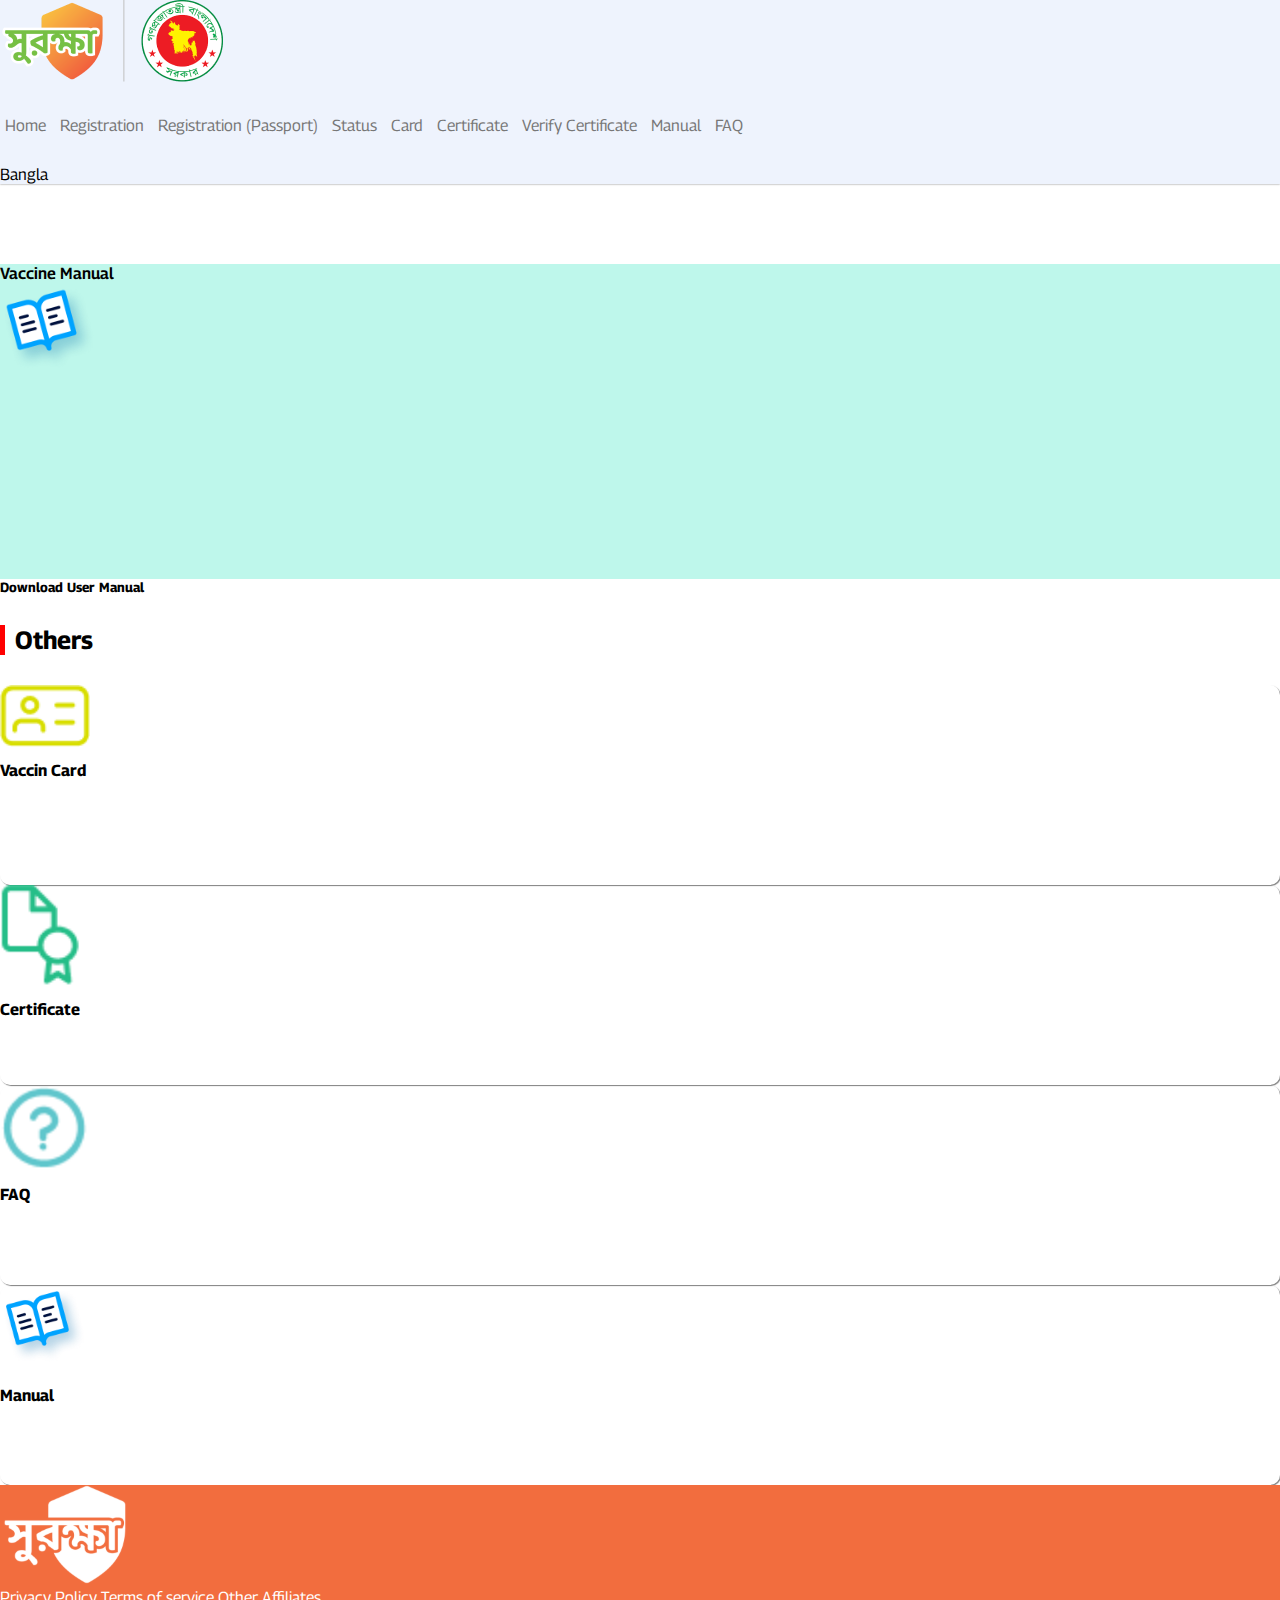
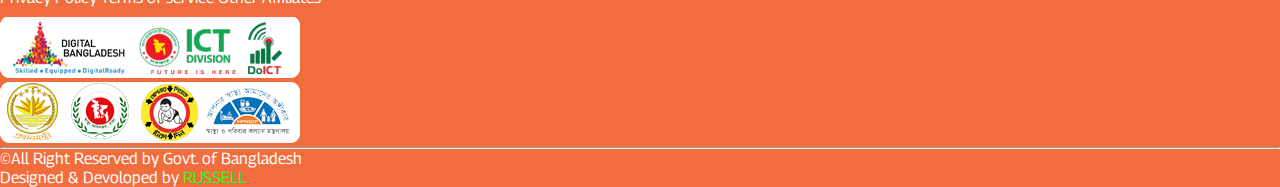
<file: manual.html>
<!DOCTYPE html>
<html lang="en">
<head>
  <meta charset="UTF-8">
  <meta name="viewport" content="width=device-width, initial-scale=1.0">
  <title>Surokkha BD- Cloned by Russell</title>
  <link type="image" rel="shprtcut icon" href="./imgs/symbol.png">

  <!-- bootstrap-------- -->

  <link rel="stylesheet" href="https://stackpath.bootstrapcdn.com/bootstrap/5.0.0-alpha1/css/bootstrap.min.css" integrity="sha384-r4NyP46KrjDleawBgD5tp8Y7UzmLA05oM1iAEQ17CSuDqnUK2+k9luXQOfXJCJ4I" crossorigin="anonymous">

  <!-- ---------CSS -->
  <link rel="stylesheet" href="manual.css">

  <!-- --------font awesome -->
  <link rel="stylesheet" href="https://cdnjs.cloudflare.com/ajax/libs/font-awesome/5.15.4/css/all.min.css">

  <!-- --------google fonts -->
  <link rel="preconnect" href="https://fonts.googleapis.com">
<link rel="preconnect" href="https://fonts.gstatic.com" crossorigin>
<link href="https://fonts.googleapis.com/css2?family=Georama:wght@200;300;400;500;600;700&display=swap" rel="stylesheet">
 
</head>
<body>
    <section class="nav-section">
        <div class="container-xl">
            <div class="row py-2">
                <div class="col-lg-2">
                    <div class="nav-logo">
                        <img src="./imgs/logo-1.png" alt="">
                    </div>
                </div>
                <div class="col-lg-10">
                    <div class="nav-menu ml-5">
                        <ul>
                            <li><a href="index.html">Home</a></li>
                            <li><a href="registration.html">Registration</a></li>
                            <li><a href="registration-passport.html">Registration (Passport)</a></li>
                            <li><a href="status.html">Status</a></li>
                            <li><a href="card.html">Card</a></li>
                            <li><a href="certificate.html">Certificate</a></li>
                            <li><a href="v-certificate.html">Verify Certificate</a></li>
                            <li><a href="manual.html">Manual</a></li>
                            <li><a href="faq.html">FAQ</a></li>
                            <div class="btn ml-4 btn-danger">Bangla</div>
                        </ul>
                    </div>
                    
                </div>
            </div>
        </div>
    </section>

    <div class="header-section">
        <div class="container-xl">
            <div class="row">
                <div class="col-lg-6 text-center">
                    <h4>Vaccine Manual</h4>
                </div>
                <div class="col-lg-6 text-center">
                    <img class="mt-5" src="./imgs/manual.png" alt="">
                </div>
            </div>
        </div>
    </div>

    <section class="download-manual my-5">
        <div class="container-xl text-center">
            <div class="download-btn hover-item p-5 w-50 m-auto bg-info rounded">
                <h5>Download User Manual</h5>
            </div>
        </div>
    </section>
   

    <section class="others-section mb-5">
        <div class="container-xl">
            <div class="others-title">
                <h5>Others</h5>
            </div>
            <div class="row py-3">
                <div class="col-lg-3">
                    <div class="others-info hover-item p-4 text-center">
                        <img src="./imgs/id.png" alt=""> <br>
                        <strong>Vaccin Card</strong>
                    </div>
                </div>
                <div class="col-lg-3">
                    <div class="others-info hover-item p-4 text-center">
                        <img src="./imgs/certificate.png" alt=""> <br>
                        <strong>Certificate</strong>
                    </div>
                </div>
                <div class="col-lg-3">
                    <div class="others-info hover-item p-4 text-center">
                        <img src="./imgs/faq.png" alt=""> <br>
                        <strong>FAQ</strong>
                    </div>
                </div>
                <div class="col-lg-3">
                    <div class="others-info hover-item p-4 text-center">
                        <img src="./imgs/manual.png" alt=""> <br>
                        <strong>Manual</strong>
                    </div>
                </div>
            </div>
        </div>
    </section>



    
<section class="footer-section py-3">
    <div class="container-xl">
        <div class="row mt-5">
            <div class="col-lg-4">
               <div class="row">
                   <div class="col-lg-7">
                       <img src="./imgs/logo 2.svg" alt="">
                   </div>
                   <div class="col-lg-5">
                       <div class="footer-text mt-3">
                        <a href="#">Privacy Policy</a>
                        <a href="#">Terms of service</a>
                        <a href="#">Other Affiliates</a>
                       </div>
                   </div>
               </div>
            </div>
            <div class="col-lg-8">
                <div class="row mt-4 ml-5">
                    <div class="col-lg-6">
                        <img class="m-1" src="./imgs/ict dep.png" alt="">
                    </div>
                    <div class="col-lg-6 text-center">
                        <img class="m-1" src="./imgs/org dep.png" alt="">
                    </div>
                </div>
            </div>
        </div>
 <hr>
        <div class="footer-bottom pt-3 text-center">
           <p> &copy;All Right Reserved by Govt. of Bangladesh</p>
           <p>Designed & Devoloped by <a target="blank" href="https://www.facebook.com/mraselislam.raz">RUSSELL </a></p>
        </div>
    </div>
</section>

<!-- ------------javscript -->
<script src="https://cdn.jsdelivr.net/npm/popper.js@1.16.0/dist/umd/popper.min.js" integrity="sha384-Q6E9RHvbIyZFJoft+2mJbHaEWldlvI9IOYy5n3zV9zzTtmI3UksdQRVvoxMfooAo" crossorigin="anonymous"></script>
<script src="https://stackpath.bootstrapcdn.com/bootstrap/5.0.0-alpha1/js/bootstrap.min.js" integrity="sha384-oesi62hOLfzrys4LxRF63OJCXdXDipiYWBnvTl9Y9/TRlw5xlKIEHpNyvvDShgf/" crossorigin="anonymous"></script>

</body>
</html>
</file>
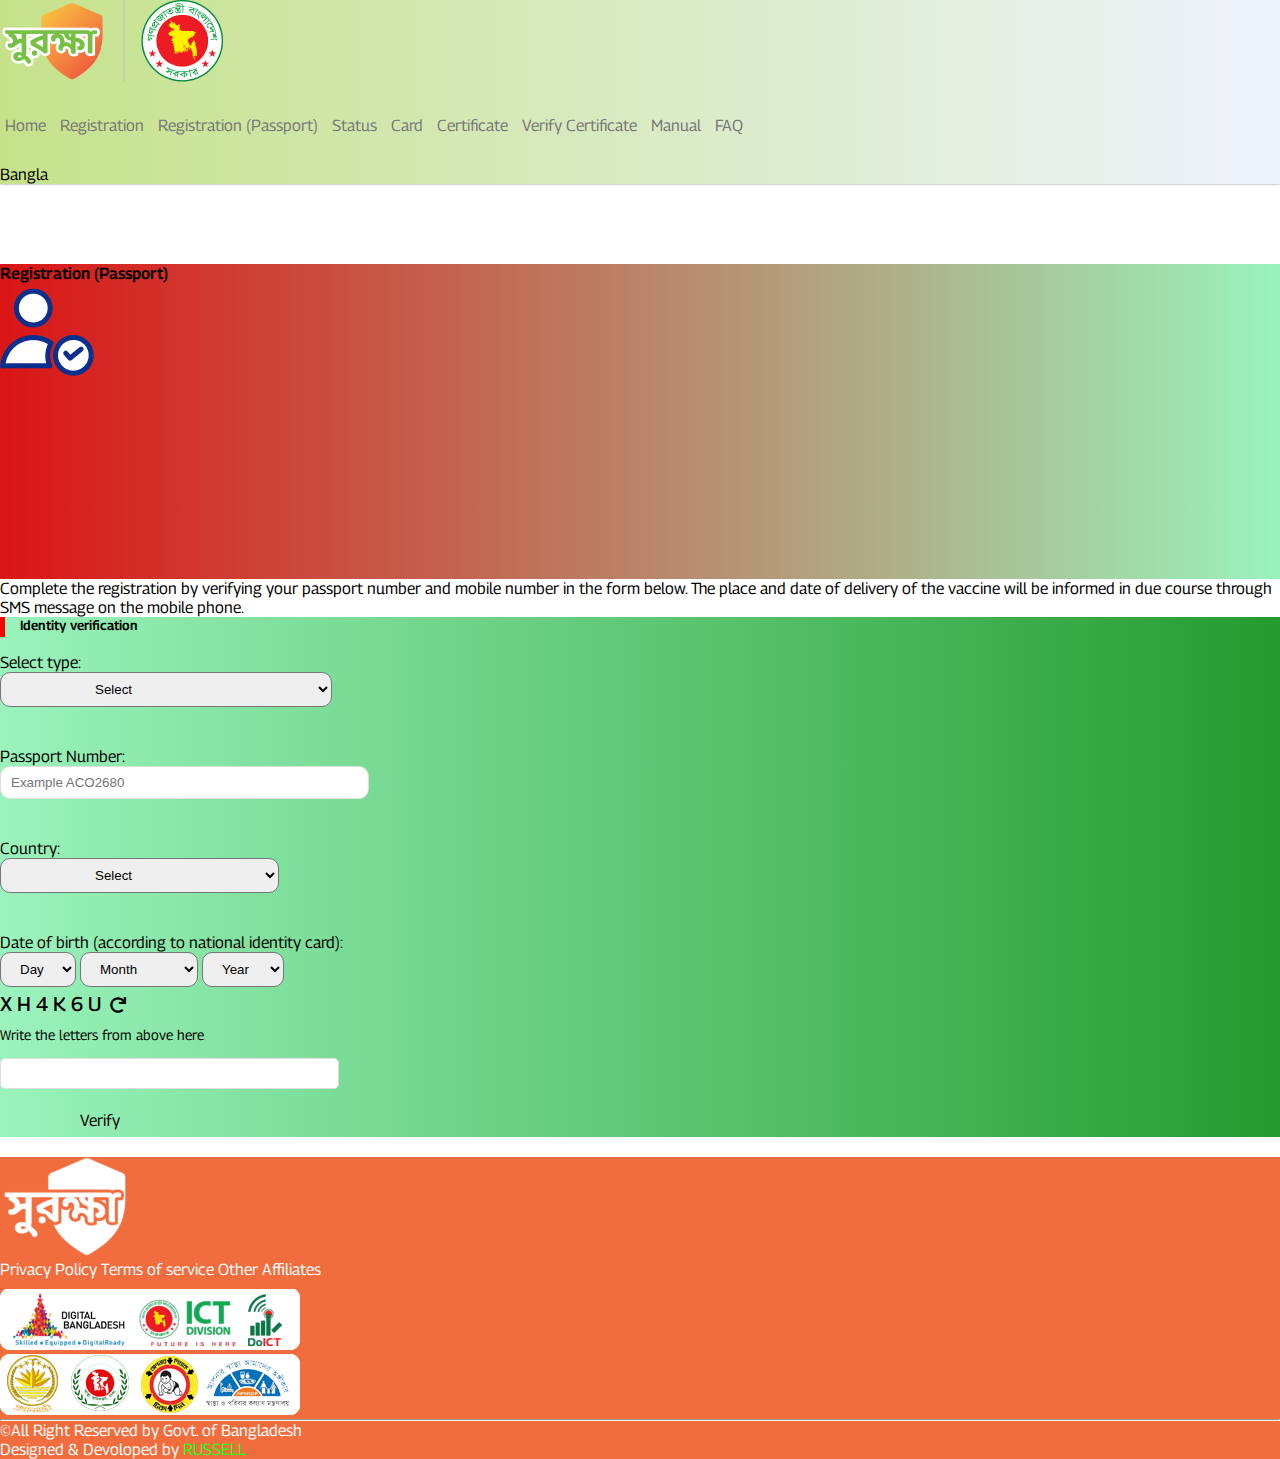
<file: registration-passport.html>
<!DOCTYPE html>
<html lang="en">
<head>
  <meta charset="UTF-8">
  <meta name="viewport" content="width=device-width, initial-scale=1.0">
  <title>Surokkha BD- Cloned by Russell</title>
  <link type="image" rel="shprtcut icon" href="./imgs/symbol.png">

  <!-- bootstrap-------- -->

  <link rel="stylesheet" href="https://stackpath.bootstrapcdn.com/bootstrap/5.0.0-alpha1/css/bootstrap.min.css" integrity="sha384-r4NyP46KrjDleawBgD5tp8Y7UzmLA05oM1iAEQ17CSuDqnUK2+k9luXQOfXJCJ4I" crossorigin="anonymous">

  <!-- ---------CSS -->
  <link rel="stylesheet" href="./ragistration-passport.css">

  <!-- --------font awesome -->
  <link rel="stylesheet" href="https://cdnjs.cloudflare.com/ajax/libs/font-awesome/5.15.4/css/all.min.css">

  <!-- --------google fonts -->
  <link rel="preconnect" href="https://fonts.googleapis.com">
<link rel="preconnect" href="https://fonts.gstatic.com" crossorigin>
<link href="https://fonts.googleapis.com/css2?family=Georama:wght@200;300;400;500;600;700&display=swap" rel="stylesheet">
 
</head>
<body>
    <section class="nav-section">
        <div class="container-xl">
            <div class="row py-2">
                <div class="col-lg-2">
                    <div class="nav-logo">
                        <img src="./imgs/logo-1.png" alt="">
                    </div>
                </div>
                <div class="col-lg-10">
                    <div class="nav-menu ml-5">
                        <ul>
                            <li><a href="index.html">Home</a></li>
                            <li><a href="registration.html">Registration</a></li>
                            <li><a href="registration-passport.html">Registration (Passport)</a></li>
                            <li><a href="status.html">Status</a></li>
                            <li><a href="card.html">Card</a></li>
                            <li><a href="certificate.html">Certificate</a></li>
                            <li><a href="v-certificate.html">Verify Certificate</a></li>
                            <li><a href="manual.html">Manual</a></li>
                            <li><a href="faq.html">FAQ</a></li>
                            <div class="btn ml-4 btn-danger">Bangla</div>
                        </ul>
                    </div>
                    
                </div>
            </div>
        </div>
    </section>

    <div class="header-section">
        <div class="container-xl">
            <div class="row">
                <div class="col-lg-6 text-center">
                    <h4>Registration (Passport)</h4>
                </div>
                <div class="col-lg-6 text-center">
                    <img class="mt-5" src="./imgs/user.png" alt="">
                </div>
            </div>
        </div>
    </div>

    <section class="info-section">
        <div class="container-xl">
            <p class="py-5">Complete the registration by verifying your passport number and mobile number in the form below. The place and date of delivery of the vaccine will be informed in due course through SMS message on the mobile phone.</p>
        </div>
    </section>

    <section class="identity-section">
        <div class="container-xl py-5">
           <div class="identity-content">
               <div class="id-title">
                <h5>Identity verification</h5>
               </div>
               <div class="id-input">
                   <div class="id-info">
                       <label for="citizen">Select type:</label> <br>
                       <select name="citizen" id="option-1">
                           <option value="select">Select</option>
                          <option value="select">Foreign Nationals</option>
                          <option value="select">Bangladeshi Workers</option>
                          <option value="select">Bangladeshi Students</option>
                       </select>
                   </div>
              <div class="birth-input">
               <div class="row">
                   <div class="col-lg-5">
                    <div class="id-info">
                        <label for="id">Passport Number:</label> <br>
                        <input type="text" placeholder="Example ACO2680">
                    </div>
                   </div>
                   <div class="col-lg-7 id-info">
                    <div class="id-info">
                        <label for="citizen">Country:</label> <br>
                        <select name="citizen" id="option-1">
                            <option value="select">Select</option>
                            <option value="select">Afganistan</option>
                            <option value="select">Armenia</option>
                            <option value="select">Argentina</option>
                            <option value="select">Brazil</option>
                            <option value="select">Bolivia</option>
                            <option value="select">Canada</option>
                            <option value="select">France</option>
                            <option value="select">Soudi Arabia</option>
                            <option value="select">Qatar</option>
                            <option value="select">USA</option>
                            <option value="select">Japan</option>
                            <option value="select">South Korea</option>
                        </select>
                    </div>
                    </div>
                </div>

                <div class="id-info-r mb-5">
                    <label class="mb-2" for="birth">Date of birth (according to national identity card):</label> <br>
                    <select class="mr-4" name="birth" id="">
                        <option value="1">Day</option>
                        <option value="1">1</option>
                        <option value="1">2</option>
                        <option value="1">3</option>
                        <option value="1">4</option>
                        <option value="1">5</option>
                        <option value="1">6</option>
                        <option value="1">7</option>
                        <option value="1">8</option>
                        <option value="1">9</option>
                        <option value="1">10</option>
                        <option value="1">11</option>
                        <option value="1">12</option>
                        <option value="1">13</option>
                        <option value="1">14</option>
                        <option value="1">15</option>
                        <option value="1">16</option>
                        <option value="1">17</option>
                        <option value="1">18</option>
                        <option value="1">19</option>
                        <option value="1">20</option>
                        <option value="1">21</option>
                        <option value="1">22</option>
                        <option value="1">23</option>
                        <option value="1">24</option>
                        <option value="1">25</option>
                        <option value="1">26</option>
                        <option value="1">27</option>
                        <option value="1">28</option>
                        <option value="1">29</option>
                        <option value="1">30</option>
                        <option value="1">31</option>
                    </select>
                    <select class="mr-4" name="month" id="">
                        <option value="month">Month</option>
                        <option value="month">January</option>
                        <option value="month">February</option>
                        <option value="month">March</option>
                        <option value="month">April</option>
                        <option value="month">May</option>
                        <option value="month">June</option>
                        <option value="month">July</option>
                        <option value="month">August</option>
                        <option value="month">September</option>
                        <option value="month">October</option>
                        <option value="month">November</option>
                        <option value="month">December</option>
                    </select>
                    <select name="year" id="">
                        <option value="year">Year</option>
                        <option value="year">2003</option>
                        <option value="year">2002</option>
                        <option value="year">2001</option>
                        <option value="year">2000</option>
                        <option value="year">1999</option>
                        <option value="year">1997</option>
                        <option value="year">1996</option>
                        <option value="year">1995</option>
                        <option value="year">1994</option>
                    </select>
                </div>
              </div>
               </div>
           </div>
           <div class="row">
               <div class="col-lg-5">
                <div class="card text-center">
                    <div class="card-header py-3">
                        <span>XH4K6U</span>
                        <i class="fas fa-redo"></i>
                    </div>
                    <p>Write the letters from above here</p>
                    <input type="text">
                    <div class="btn btn-info">Verify</div>
                </div>
               </div>
               <div class="col-lg-7"></div>
           </div>
        </div>
    </section>




    
<section class="footer-section py-3">
    <div class="container-xl">
        <div class="row mt-5">
            <div class="col-lg-4">
               <div class="row">
                   <div class="col-lg-7">
                       <img src="./imgs/logo 2.svg" alt="">
                   </div>
                   <div class="col-lg-5">
                       <div class="footer-text mt-3">
                        <a href="#">Privacy Policy</a>
                        <a href="#">Terms of service</a>
                        <a href="#">Other Affiliates</a>
                       </div>
                   </div>
               </div>
            </div>
            <div class="col-lg-8">
                <div class="row mt-4 ml-5">
                    <div class="col-lg-6">
                        <img class="m-1" src="./imgs/ict dep.png" alt="">
                    </div>
                    <div class="col-lg-6 text-center">
                        <img class="m-1" src="./imgs/org dep.png" alt="">
                    </div>
                </div>
            </div>
        </div>
 <hr>
        <div class="footer-bottom pt-3 text-center">
           <p> &copy;All Right Reserved by Govt. of Bangladesh</p>
           <p>Designed & Devoloped by <a target="blank" href="https://www.facebook.com/mraselislam.raz">RUSSELL </a></p>
        </div>
    </div>
</section>

<!-- ------------javscript -->
<script src="https://cdn.jsdelivr.net/npm/popper.js@1.16.0/dist/umd/popper.min.js" integrity="sha384-Q6E9RHvbIyZFJoft+2mJbHaEWldlvI9IOYy5n3zV9zzTtmI3UksdQRVvoxMfooAo" crossorigin="anonymous"></script>
<script src="https://stackpath.bootstrapcdn.com/bootstrap/5.0.0-alpha1/js/bootstrap.min.js" integrity="sha384-oesi62hOLfzrys4LxRF63OJCXdXDipiYWBnvTl9Y9/TRlw5xlKIEHpNyvvDShgf/" crossorigin="anonymous"></script>

</body>
</html>
</file>
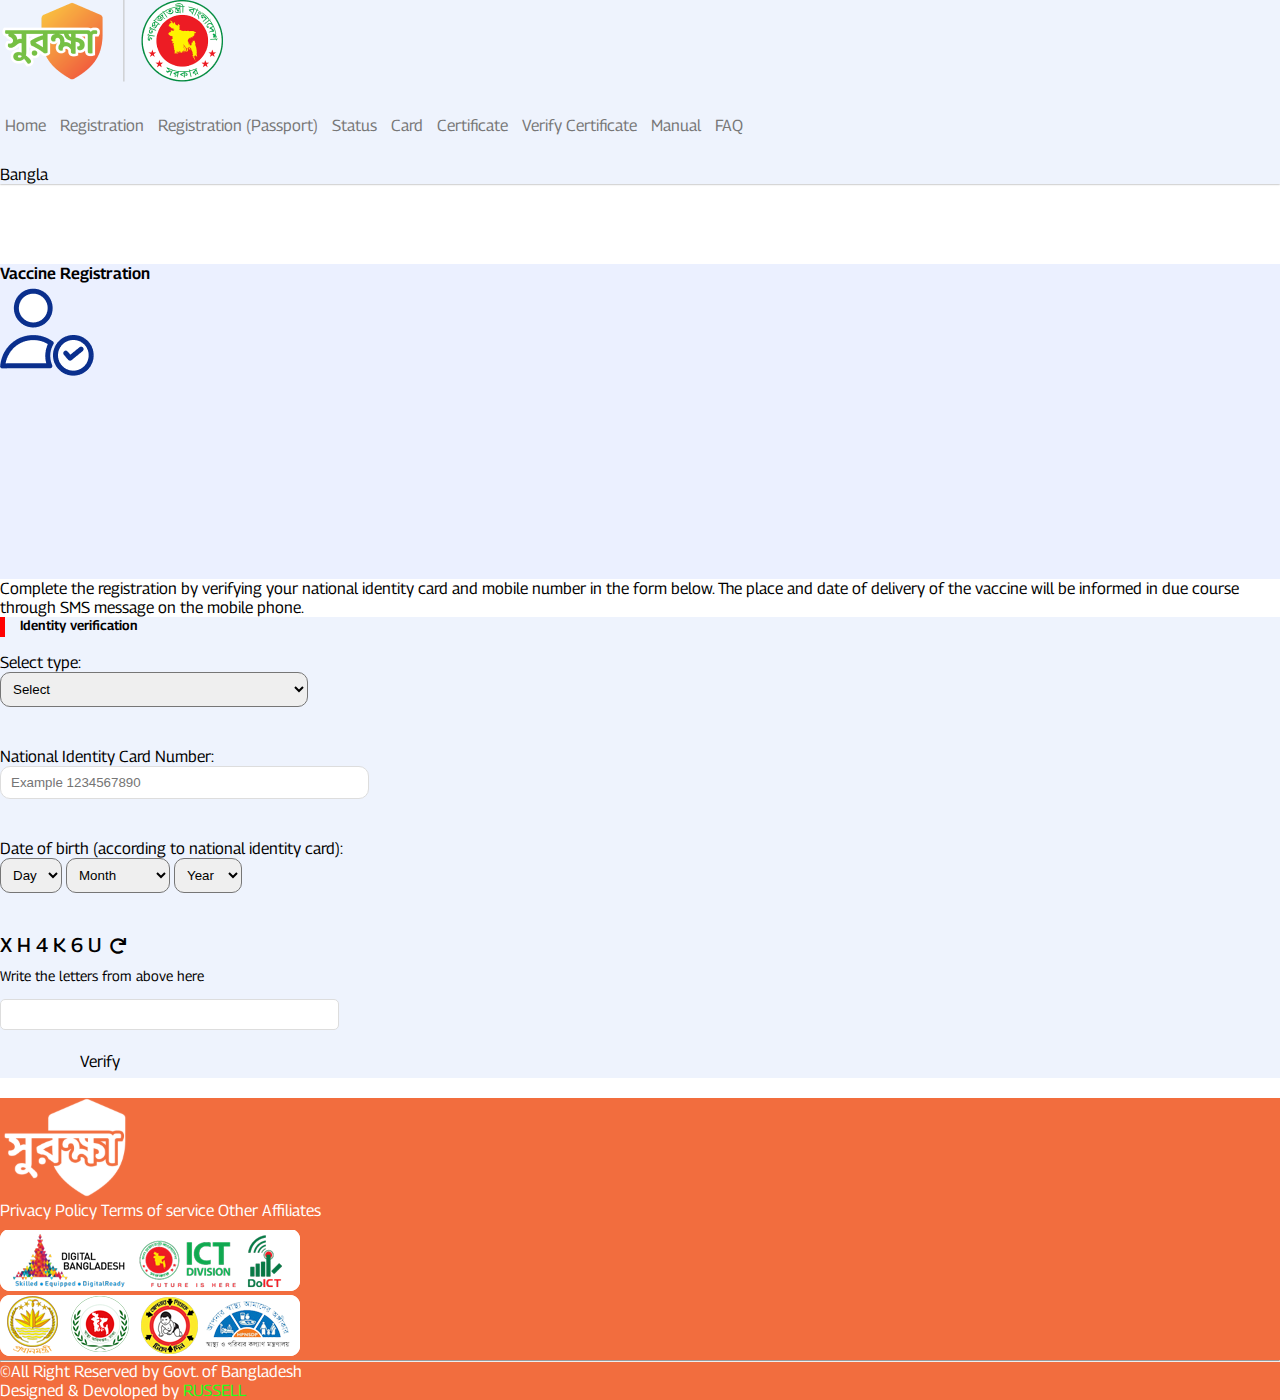
<file: registration.html>
<!DOCTYPE html>
<html lang="en">
<head>
  <meta charset="UTF-8">
  <meta name="viewport" content="width=device-width, initial-scale=1.0">
  <title>Surokkha BD- Cloned by Russell</title>
  <link type="image" rel="shprtcut icon" href="./imgs/symbol.png">

  <!-- bootstrap-------- -->

  <link rel="stylesheet" href="https://stackpath.bootstrapcdn.com/bootstrap/5.0.0-alpha1/css/bootstrap.min.css" integrity="sha384-r4NyP46KrjDleawBgD5tp8Y7UzmLA05oM1iAEQ17CSuDqnUK2+k9luXQOfXJCJ4I" crossorigin="anonymous">

  <!-- ---------CSS -->
  <link rel="stylesheet" href="registration.css">

  <!-- --------font awesome -->
  <link rel="stylesheet" href="https://cdnjs.cloudflare.com/ajax/libs/font-awesome/5.15.4/css/all.min.css">

  <!-- --------google fonts -->
  <link rel="preconnect" href="https://fonts.googleapis.com">
<link rel="preconnect" href="https://fonts.gstatic.com" crossorigin>
<link href="https://fonts.googleapis.com/css2?family=Georama:wght@200;300;400;500;600;700&display=swap" rel="stylesheet">
 
</head>
<body>
    <section class="nav-section">
        <div class="container-xl">
            <div class="row py-2">
                <div class="col-lg-2">
                    <div class="nav-logo">
                        <img src="./imgs/logo-1.png" alt="">
                    </div>
                </div>
                <div class="col-lg-10">
                    <div class="nav-menu ml-5">
                        <ul>
                            <li><a href="index.html">Home</a></li>
                            <li><a href="registration.html">Registration</a></li>
                            <li><a href="registration-passport.html">Registration (Passport)</a></li>
                            <li><a href="status.html">Status</a></li>
                            <li><a href="card.html">Card</a></li>
                            <li><a href="certificate.html">Certificate</a></li>
                            <li><a href="v-certificate.html">Verify Certificate</a></li>
                            <li><a href="manual.html">Manual</a></li>
                            <li><a href="faq.html">FAQ</a></li>
                            <div class="btn ml-4 btn-danger">Bangla</div>
                        </ul>
                    </div>
                    
                </div>
            </div>
        </div>
    </section>

    <div class="header-section">
        <div class="container-xl">
            <div class="row">
                <div class="col-lg-6 text-center">
                    <h4>Vaccine Registration</h4>
                </div>
                <div class="col-lg-6 text-center">
                    <img class="mt-5" src="./imgs/user.png" alt="">
                </div>
            </div>
        </div>
    </div>

    <section class="info-section">
        <div class="container-xl">
            <p class="py-5">Complete the registration by verifying your national identity card and mobile number in the form below. The place and date of delivery of the vaccine will be informed in due course through SMS message on the mobile phone.</p>
        </div>
    </section>

    <section class="identity-section">
        <div class="container-xl py-5">
           <div class="identity-content">
               <div class="id-title">
                <h5>Identity verification</h5>
               </div>
               <div class="id-input">
                   <div class="id-info">
                       <label for="citizen">Select type:</label> <br>
                       <select name="citizen" id="option-1">
                           <option value="select">Select</option>
                           <option value="Citizen registration (25 years & above)">Citizen registration (25 years & above)</option>
                           <option value="All officers and employees of the Government">All officers and employees of the Government</option>
                           <option value="Approved private health and family plannin">Approved private health and family plannin</option>
                           <option value="Engaged in burial">Engaged in burial</option>
                            <option value="Heroic freedom fighters and heroines">Heroic freedom fighters and heroines</option>
                            <option value="Bar Council Registrar Attorney">Bar Council Registrar Attorney</option>
                            <option value="select">Select</option>
                           <option value="Citizen registration (25 years & above)">Citizen registration (25 years & above)</option>
                           <option value="All officers and employees of the Government">All officers and employees of the Government</option>
                           <option value="Approved private health and family plannin">Approved private health and family plannin</option>
                           <option value="Engaged in burial">Engaged in burial</option>
                            <option value="Heroic freedom fighters and heroines">Heroic freedom fighters and heroines</option>
                            <option value="Bar Council Registrar Attorney">Bar Council Registrar Attorney</option>
                       </select>
                   </div>
              <div class="birth-input">
               <div class="row">
                   <div class="col-lg-5">
                    <div class="id-info">
                        <label for="id">National Identity Card Number:</label> <br>
                        <input type="text" placeholder="Example 1234567890">
                    </div>
                   </div>
                   <div class="col-lg-7 id-info">
                    <label for="birth">Date of birth (according to national identity card):</label> <br>
                    <select class="mr-4" name="birth" id="">
                        <option value="1">Day</option>
                        <option value="1">1</option>
                        <option value="1">2</option>
                        <option value="1">3</option>
                        <option value="1">4</option>
                        <option value="1">5</option>
                        <option value="1">6</option>
                        <option value="1">7</option>
                        <option value="1">8</option>
                        <option value="1">9</option>
                        <option value="1">10</option>
                        <option value="1">11</option>
                        <option value="1">12</option>
                        <option value="1">13</option>
                        <option value="1">14</option>
                        <option value="1">15</option>
                        <option value="1">16</option>
                        <option value="1">17</option>
                        <option value="1">18</option>
                        <option value="1">19</option>
                        <option value="1">20</option>
                        <option value="1">21</option>
                        <option value="1">22</option>
                        <option value="1">23</option>
                        <option value="1">24</option>
                        <option value="1">25</option>
                        <option value="1">26</option>
                        <option value="1">27</option>
                        <option value="1">28</option>
                        <option value="1">29</option>
                        <option value="1">30</option>
                        <option value="1">31</option>
                    </select>
                    <select class="mr-4" name="month" id="">
                        <option value="month">Month</option>
                        <option value="month">January</option>
                        <option value="month">February</option>
                        <option value="month">March</option>
                        <option value="month">April</option>
                        <option value="month">May</option>
                        <option value="month">June</option>
                        <option value="month">July</option>
                        <option value="month">August</option>
                        <option value="month">September</option>
                        <option value="month">October</option>
                        <option value="month">November</option>
                        <option value="month">December</option>
                    </select>
                    <select name="year" id="">
                        <option value="year">Year</option>
                        <option value="year">2003</option>
                        <option value="year">2002</option>
                        <option value="year">2001</option>
                        <option value="year">2000</option>
                        <option value="year">1999</option>
                        <option value="year">1997</option>
                        <option value="year">1996</option>
                        <option value="year">1995</option>
                        <option value="year">1994</option>
                    </select>
                    </div>
               
                    
                </div>
              </div>
               </div>
           </div>
           <div class="row">
            <div class="col-lg-5">
             <div class="card text-center">
                 <div class="card-header py-3">
                     <span>XH4K6U</span>
                     <i class="fas fa-redo"></i>
                 </div>
                 <p>Write the letters from above here</p>
                 <input type="text">
                 <div class="btn btn-info">Verify</div>
             </div>
            </div>
            <div class="col-lg-7"></div>
        </div>
        </div>
    </section>




    
<section class="footer-section py-3">
    <div class="container-xl">
        <div class="row mt-5">
            <div class="col-lg-4">
               <div class="row">
                   <div class="col-lg-7">
                       <img src="./imgs/logo 2.svg" alt="">
                   </div>
                   <div class="col-lg-5">
                       <div class="footer-text mt-3">
                        <a href="#">Privacy Policy</a>
                        <a href="#">Terms of service</a>
                        <a href="#">Other Affiliates</a>
                       </div>
                   </div>
               </div>
            </div>
            <div class="col-lg-8">
                <div class="row mt-4 ml-5">
                    <div class="col-lg-6">
                        <img class="m-1" src="./imgs/ict dep.png" alt="">
                    </div>
                    <div class="col-lg-6 text-center">
                        <img class="m-1" src="./imgs/org dep.png" alt="">
                    </div>
                </div>
            </div>
        </div>
 <hr>
        <div class="footer-bottom pt-3 text-center">
           <p> &copy;All Right Reserved by Govt. of Bangladesh</p>
           <p>Designed & Devoloped by <a target="blank" href="https://www.facebook.com/mraselislam.raz">RUSSELL </a></p>
        </div>
    </div>
</section>

<!-- ------------javscript -->
<script src="https://cdn.jsdelivr.net/npm/popper.js@1.16.0/dist/umd/popper.min.js" integrity="sha384-Q6E9RHvbIyZFJoft+2mJbHaEWldlvI9IOYy5n3zV9zzTtmI3UksdQRVvoxMfooAo" crossorigin="anonymous"></script>
<script src="https://stackpath.bootstrapcdn.com/bootstrap/5.0.0-alpha1/js/bootstrap.min.js" integrity="sha384-oesi62hOLfzrys4LxRF63OJCXdXDipiYWBnvTl9Y9/TRlw5xlKIEHpNyvvDShgf/" crossorigin="anonymous"></script>

</body>
</html>
</file>
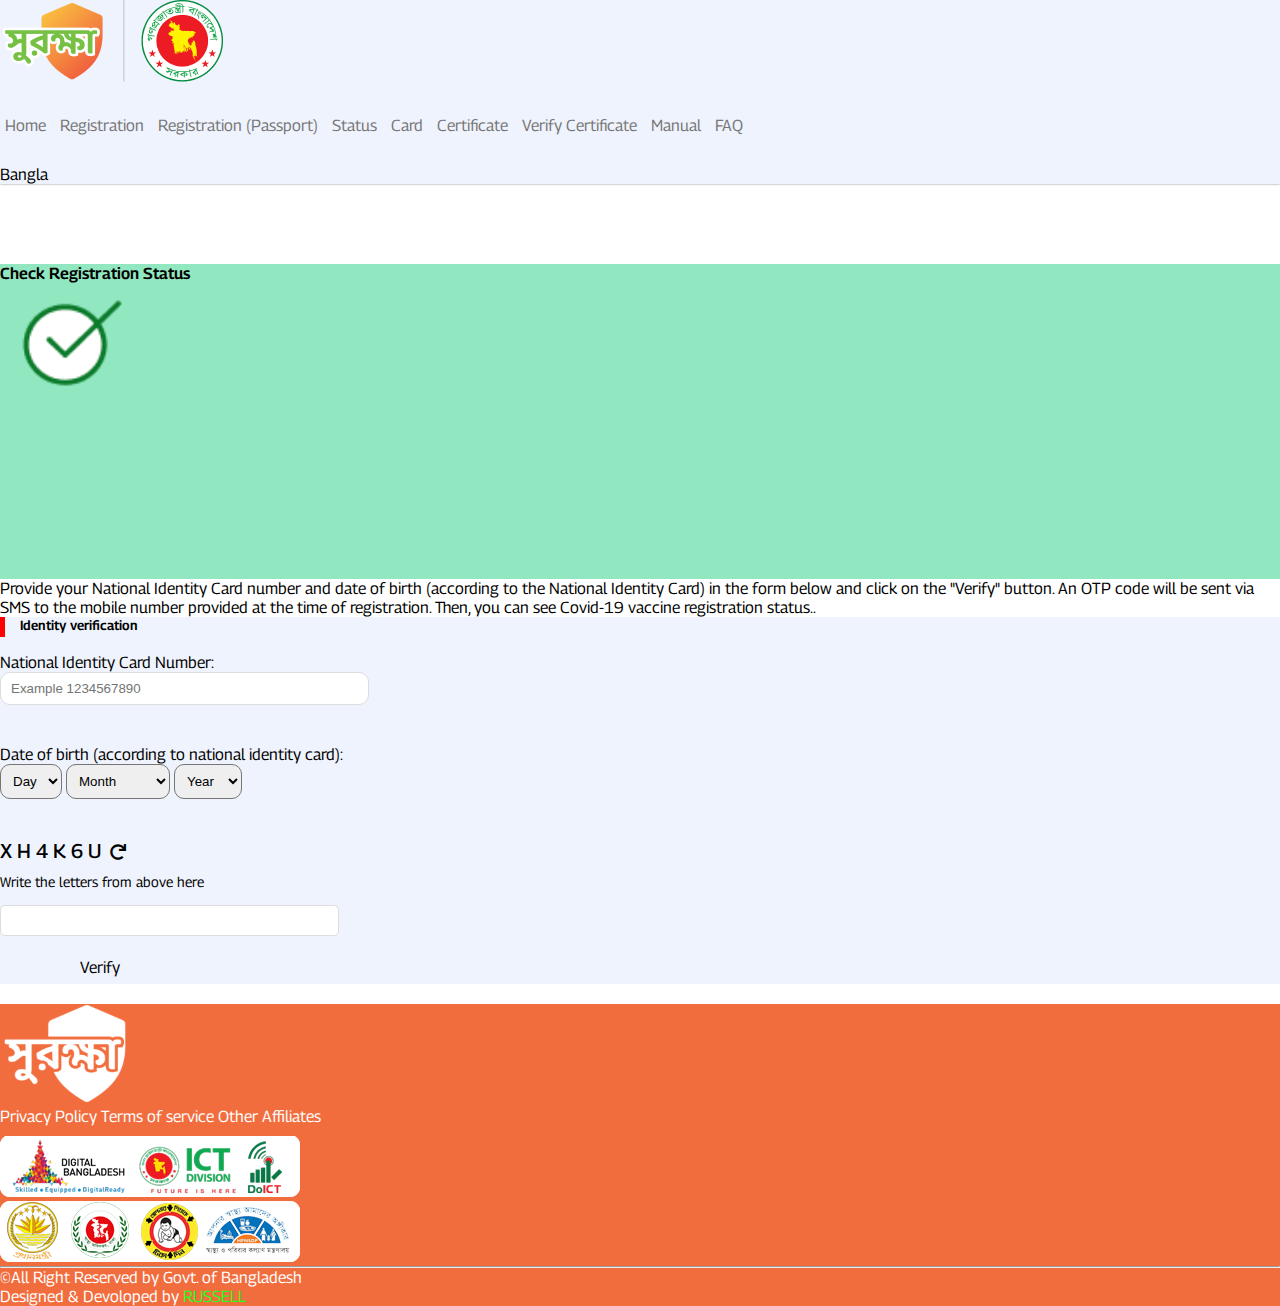
<file: status.html>
<!DOCTYPE html>
<html lang="en">
<head>
  <meta charset="UTF-8">
  <meta name="viewport" content="width=device-width, initial-scale=1.0">
  <title>Surokkha BD- Cloned by Russell</title>
  <link type="image" rel="shprtcut icon" href="./imgs/symbol.png">

  <!-- bootstrap-------- -->

  <link rel="stylesheet" href="https://stackpath.bootstrapcdn.com/bootstrap/5.0.0-alpha1/css/bootstrap.min.css" integrity="sha384-r4NyP46KrjDleawBgD5tp8Y7UzmLA05oM1iAEQ17CSuDqnUK2+k9luXQOfXJCJ4I" crossorigin="anonymous">

  <!-- ---------CSS -->
  <link rel="stylesheet" href="status.css">

  <!-- --------font awesome -->
  <link rel="stylesheet" href="https://cdnjs.cloudflare.com/ajax/libs/font-awesome/5.15.4/css/all.min.css">

  <!-- --------google fonts -->
  <link rel="preconnect" href="https://fonts.googleapis.com">
<link rel="preconnect" href="https://fonts.gstatic.com" crossorigin>
<link href="https://fonts.googleapis.com/css2?family=Georama:wght@200;300;400;500;600;700&display=swap" rel="stylesheet">
 
</head>
<body>
    <section class="nav-section">
        <div class="container-xl">
            <div class="row py-2">
                <div class="col-lg-2">
                    <div class="nav-logo">
                        <img src="./imgs/logo-1.png" alt="">
                    </div>
                </div>
                <div class="col-lg-10">
                    <div class="nav-menu ml-5">
                        <ul>
                            <li><a href="index.html">Home</a></li>
                            <li><a href="registration.html">Registration</a></li>
                            <li><a href="registration-passport.html">Registration (Passport)</a></li>
                            <li><a href="status.html">Status</a></li>
                            <li><a href="card.html">Card</a></li>
                            <li><a href="certificate.html">Certificate</a></li>
                            <li><a href="v-certificate.html">Verify Certificate</a></li>
                            <li><a href="manual.html">Manual</a></li>
                            <li><a href="faq.html">FAQ</a></li>
                            <div class="btn ml-4 btn-danger">Bangla</div>
                        </ul>
                    </div>
                    
                </div>
            </div>
        </div>
    </section>

    <div class="header-section">
        <div class="container-xl">
            <div class="row">
                <div class="col-lg-6 text-center">
                    <h4>Check Registration Status</h4>
                </div>
                <div class="col-lg-6 text-center">
                    <img class="mt-5" src="./imgs/check.png" alt="">
                </div>
            </div>
        </div>
    </div>

    <section class="info-section">
        <div class="container-xl">
            <p class="py-5">Provide your National Identity Card number and date of birth (according to the National Identity Card) in the form below and click on the "Verify" button. An OTP code will be sent via SMS to the mobile number provided at the time of registration. Then, you can see Covid-19 vaccine registration status..</p>
        </div>
    </section>

    <section class="identity-section">
        <div class="container-xl py-5">
           <div class="identity-content">
               <div class="id-title">
                <h5>Identity verification</h5>
               </div>
               <div class="id-input">
                   
              <div class="birth-input">
               <div class="row">
                   <div class="col-lg-5">
                    <div class="id-info">
                        <label for="id">National Identity Card Number:</label> <br>
                        <input type="text" placeholder="Example 1234567890">
                    </div>
                   </div>
                   <div class="col-lg-7 id-info">
                    <label for="birth">Date of birth (according to national identity card):</label> <br>
                    <select class="mr-4" name="birth" id="">
                        <option value="1">Day</option>
                        <option value="1">1</option>
                        <option value="1">2</option>
                        <option value="1">3</option>
                        <option value="1">4</option>
                        <option value="1">5</option>
                        <option value="1">6</option>
                        <option value="1">7</option>
                        <option value="1">8</option>
                        <option value="1">9</option>
                        <option value="1">10</option>
                        <option value="1">11</option>
                        <option value="1">12</option>
                        <option value="1">13</option>
                        <option value="1">14</option>
                        <option value="1">15</option>
                        <option value="1">16</option>
                        <option value="1">17</option>
                        <option value="1">18</option>
                        <option value="1">19</option>
                        <option value="1">20</option>
                        <option value="1">21</option>
                        <option value="1">22</option>
                        <option value="1">23</option>
                        <option value="1">24</option>
                        <option value="1">25</option>
                        <option value="1">26</option>
                        <option value="1">27</option>
                        <option value="1">28</option>
                        <option value="1">29</option>
                        <option value="1">30</option>
                        <option value="1">31</option>
                    </select>
                    <select class="mr-4" name="month" id="">
                        <option value="month">Month</option>
                        <option value="month">January</option>
                        <option value="month">February</option>
                        <option value="month">March</option>
                        <option value="month">April</option>
                        <option value="month">May</option>
                        <option value="month">June</option>
                        <option value="month">July</option>
                        <option value="month">August</option>
                        <option value="month">September</option>
                        <option value="month">October</option>
                        <option value="month">November</option>
                        <option value="month">December</option>
                    </select>
                    <select name="year" id="">
                        <option value="year">Year</option>
                        <option value="year">2003</option>
                        <option value="year">2002</option>
                        <option value="year">2001</option>
                        <option value="year">2000</option>
                        <option value="year">1999</option>
                        <option value="year">1997</option>
                        <option value="year">1996</option>
                        <option value="year">1995</option>
                        <option value="year">1994</option>
                    </select>
                    </div>
               
                    
                </div>
              </div>
               </div>
           </div>
           <div class="row">
            <div class="col-lg-5">
             <div class="card text-center">
                 <div class="card-header py-3">
                     <span>XH4K6U</span>
                     <i class="fas fa-redo"></i>
                 </div>
                 <p>Write the letters from above here</p>
                 <input type="text">
                 <div class="btn btn-info">Verify</div>
             </div>
            </div>
            <div class="col-lg-7"></div>
        </div>
        </div>
    </section>




    
<section class="footer-section py-3">
    <div class="container-xl">
        <div class="row mt-5">
            <div class="col-lg-4">
               <div class="row">
                   <div class="col-lg-7">
                       <img src="./imgs/logo 2.svg" alt="">
                   </div>
                   <div class="col-lg-5">
                       <div class="footer-text mt-3">
                        <a href="#">Privacy Policy</a>
                        <a href="#">Terms of service</a>
                        <a href="#">Other Affiliates</a>
                       </div>
                   </div>
               </div>
            </div>
            <div class="col-lg-8">
                <div class="row mt-4 ml-5">
                    <div class="col-lg-6">
                        <img class="m-1" src="./imgs/ict dep.png" alt="">
                    </div>
                    <div class="col-lg-6 text-center">
                        <img class="m-1" src="./imgs/org dep.png" alt="">
                    </div>
                </div>
            </div>
        </div>
 <hr>
        <div class="footer-bottom pt-3 text-center">
           <p> &copy;All Right Reserved by Govt. of Bangladesh</p>
           <p>Designed & Devoloped by <a target="blank" href="https://www.facebook.com/mraselislam.raz">RUSSELL </a></p>
        </div>
    </div>
</section>

<!-- ------------javscript -->
<script src="https://cdn.jsdelivr.net/npm/popper.js@1.16.0/dist/umd/popper.min.js" integrity="sha384-Q6E9RHvbIyZFJoft+2mJbHaEWldlvI9IOYy5n3zV9zzTtmI3UksdQRVvoxMfooAo" crossorigin="anonymous"></script>
<script src="https://stackpath.bootstrapcdn.com/bootstrap/5.0.0-alpha1/js/bootstrap.min.js" integrity="sha384-oesi62hOLfzrys4LxRF63OJCXdXDipiYWBnvTl9Y9/TRlw5xlKIEHpNyvvDShgf/" crossorigin="anonymous"></script>

</body>
</html>
</file>
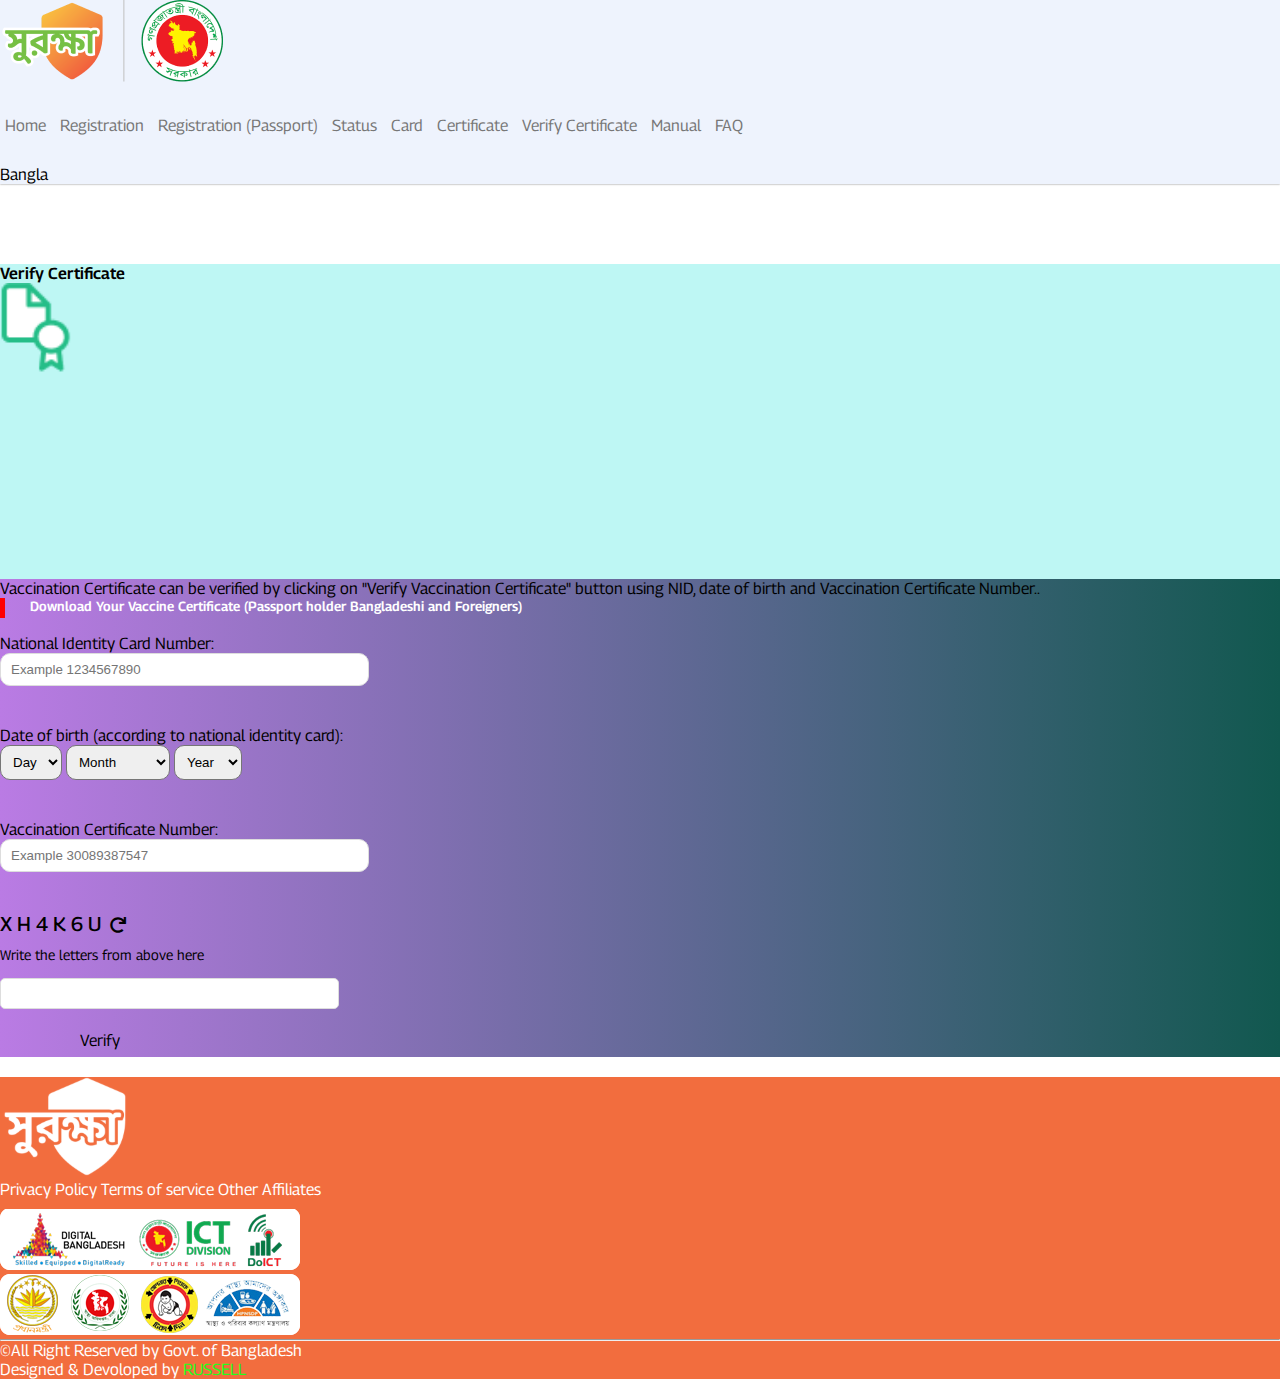
<file: v-certificate.html>
<!DOCTYPE html>
<html lang="en">
<head>
  <meta charset="UTF-8">
  <meta name="viewport" content="width=device-width, initial-scale=1.0">
  <title>Surokkha BD- Cloned by Russell</title>
  <link type="image" rel="shprtcut icon" href="./imgs/symbol.png">

  <!-- bootstrap-------- -->

  <link rel="stylesheet" href="https://stackpath.bootstrapcdn.com/bootstrap/5.0.0-alpha1/css/bootstrap.min.css" integrity="sha384-r4NyP46KrjDleawBgD5tp8Y7UzmLA05oM1iAEQ17CSuDqnUK2+k9luXQOfXJCJ4I" crossorigin="anonymous">

  <!-- ---------CSS -->
  <link rel="stylesheet" href="v-certificate.css">

  <!-- --------font awesome -->
  <link rel="stylesheet" href="https://cdnjs.cloudflare.com/ajax/libs/font-awesome/5.15.4/css/all.min.css">

  <!-- --------google fonts -->
  <link rel="preconnect" href="https://fonts.googleapis.com">
<link rel="preconnect" href="https://fonts.gstatic.com" crossorigin>
<link href="https://fonts.googleapis.com/css2?family=Georama:wght@200;300;400;500;600;700&display=swap" rel="stylesheet">
 
</head>
<body>
    <section class="nav-section">
        <div class="container-xl">
            <div class="row py-2">
                <div class="col-lg-2">
                    <div class="nav-logo">
                        <img src="./imgs/logo-1.png" alt="">
                    </div>
                </div>
                <div class="col-lg-10">
                    <div class="nav-menu ml-5">
                        <ul>
                            <li><a href="index.html">Home</a></li>
                            <li><a href="registration.html">Registration</a></li>
                            <li><a href="registration-passport.html">Registration (Passport)</a></li>
                            <li><a href="status.html">Status</a></li>
                            <li><a href="card.html">Card</a></li>
                            <li><a href="certificate.html">Certificate</a></li>
                            <li><a href="v-certificate.html">Verify Certificate</a></li>
                            <li><a href="manual.html">Manual</a></li>
                            <li><a href="faq.html">FAQ</a></li>
                            <div class="btn ml-4 btn-danger">Bangla</div>
                        </ul>
                    </div>
                    
                </div>
            </div>
        </div>
    </section>

    <div class="header-section">
        <div class="container-xl">
            <div class="row">
                <div class="col-lg-6 text-center">
                    <h4>Verify Certificate</h4>
                </div>
                <div class="col-lg-6 text-center">
                    <img class="mt-5" src="./imgs/certificate.png" alt="">
                </div>
            </div>
        </div>
    </div>

    <section class="info-section">
        <div class="container-xl">
        </div>
    </section>

    <section class="identity-section">
        <div class="container-xl py-5">
            <p class="mb-5">Vaccination Certificate can be verified by clicking on "Verify Vaccination Certificate" button using NID, date of birth and Vaccination Certificate Number..</p>
           <div class="identity-content">
               <div class="id-title">
                <h5>Download Your Vaccine Certificate (Passport holder Bangladeshi and Foreigners)</h5>
               </div>
               <div class="id-input">
                   
              <div class="birth-input">
               <div class="row">
                   <div class="col-lg-5">
                    <div class="id-info">
                        <label for="id">National Identity Card Number:</label> <br>
                        <input type="text" placeholder="Example 1234567890">
                    </div>
                   </div>
                   <div class="col-lg-7 id-info">
                    <label for="birth">Date of birth (according to national identity card):</label> <br>
                    <select class="mr-4" name="birth" id="">
                        <option value="1">Day</option>
                        <option value="1">1</option>
                        <option value="1">2</option>
                        <option value="1">3</option>
                        <option value="1">4</option>
                        <option value="1">5</option>
                        <option value="1">6</option>
                        <option value="1">7</option>
                        <option value="1">8</option>
                        <option value="1">9</option>
                        <option value="1">10</option>
                        <option value="1">11</option>
                        <option value="1">12</option>
                        <option value="1">13</option>
                        <option value="1">14</option>
                        <option value="1">15</option>
                        <option value="1">16</option>
                        <option value="1">17</option>
                        <option value="1">18</option>
                        <option value="1">19</option>
                        <option value="1">20</option>
                        <option value="1">21</option>
                        <option value="1">22</option>
                        <option value="1">23</option>
                        <option value="1">24</option>
                        <option value="1">25</option>
                        <option value="1">26</option>
                        <option value="1">27</option>
                        <option value="1">28</option>
                        <option value="1">29</option>
                        <option value="1">30</option>
                        <option value="1">31</option>
                    </select>
                    <select class="mr-4" name="month" id="">
                        <option value="month">Month</option>
                        <option value="month">January</option>
                        <option value="month">February</option>
                        <option value="month">March</option>
                        <option value="month">April</option>
                        <option value="month">May</option>
                        <option value="month">June</option>
                        <option value="month">July</option>
                        <option value="month">August</option>
                        <option value="month">September</option>
                        <option value="month">October</option>
                        <option value="month">November</option>
                        <option value="month">December</option>
                    </select>
                    <select name="year" id="">
                        <option value="year">Year</option>
                        <option value="year">2003</option>
                        <option value="year">2002</option>
                        <option value="year">2001</option>
                        <option value="year">2000</option>
                        <option value="year">1999</option>
                        <option value="year">1997</option>
                        <option value="year">1996</option>
                        <option value="year">1995</option>
                        <option value="year">1994</option>
                    </select>
                    </div>
               
                    
                </div>
              </div>
               </div>
               <div class="id-info">
                   <label for="Vaccination Certificate Number:">Vaccination Certificate Number:</label> <br>
                   <input type="text" placeholder="Example 30089387547">
               </div>
           </div>
           <div class="row">
            <div class="col-lg-5">
             <div class="card text-center">
                 <div class="card-header py-3">
                     <span>XH4K6U</span>
                     <i class="fas fa-redo"></i>
                 </div>
                 <p>Write the letters from above here</p>
                 <input type="text">
                 <div class="btn btn-info">Verify</div>
             </div>
            </div>
            <div class="col-lg-7"></div>
        </div>
        </div>
    </section>




    
<section class="footer-section py-3">
    <div class="container-xl">
        <div class="row mt-5">
            <div class="col-lg-4">
               <div class="row">
                   <div class="col-lg-7">
                       <img src="./imgs/logo 2.svg" alt="">
                   </div>
                   <div class="col-lg-5">
                       <div class="footer-text mt-3">
                        <a href="#">Privacy Policy</a>
                        <a href="#">Terms of service</a>
                        <a href="#">Other Affiliates</a>
                       </div>
                   </div>
               </div>
            </div>
            <div class="col-lg-8">
                <div class="row mt-4 ml-5">
                    <div class="col-lg-6">
                        <img class="m-1" src="./imgs/ict dep.png" alt="">
                    </div>
                    <div class="col-lg-6 text-center">
                        <img class="m-1" src="./imgs/org dep.png" alt="">
                    </div>
                </div>
            </div>
        </div>
 <hr>
        <div class="footer-bottom pt-3 text-center">
           <p> &copy;All Right Reserved by Govt. of Bangladesh</p>
           <p>Designed & Devoloped by <a target="blank" href="https://www.facebook.com/mraselislam.raz">RUSSELL </a></p>
        </div>
    </div>
</section>

<!-- ------------javscript -->
<script src="https://cdn.jsdelivr.net/npm/popper.js@1.16.0/dist/umd/popper.min.js" integrity="sha384-Q6E9RHvbIyZFJoft+2mJbHaEWldlvI9IOYy5n3zV9zzTtmI3UksdQRVvoxMfooAo" crossorigin="anonymous"></script>
<script src="https://stackpath.bootstrapcdn.com/bootstrap/5.0.0-alpha1/js/bootstrap.min.js" integrity="sha384-oesi62hOLfzrys4LxRF63OJCXdXDipiYWBnvTl9Y9/TRlw5xlKIEHpNyvvDShgf/" crossorigin="anonymous"></script>

</body>
</html>
</file>
<file: style.css>
/* global CSS */
*{
    margin: 0;
    padding: 0;
    box-sizing: border-box;
}

body{
    font-family: 'Georama', sans-serif;
}

img{
    max-width: 100%;
}

.hover-item{
    transition: .4s;
    cursor: pointer;
}

.hover-item:hover{
    background-color: rgb(221, 222, 247);
}


/* Main CSS */

/* navbar section */
.nav-section{
    background: #eef3fd;
    /* position: sticky;
    width: 100%;
    z-index: 1000;
    top: 0; */
    box-shadow: 0px 0px 2px rgba(1, 1, 1, .5);
}


.nav-menu{
    
    
}

.nav-menu ul{
    margin: 0;
    padding: 0;
}

.nav-menu ul li{
    display: inline-block;
    margin:30px 0;
    list-style: none;

}
.nav-menu ul li a{
    text-decoration: none;
    padding: 20px 5px;
    margin-top: 20px;
    color: #777;
    transition: .1s;

}

.nav-menu ul li a:hover{
    color: #111;
    border-bottom: 3px solid #111;
}


/* header-section */
.header-section{
    background-image: url(./imgs/banner.jpg);
    background-position: center;
    background-repeat: no-repeat;
    background-size: cover;
}

.header-row{
    width: 80%;
    margin: auto;
    padding: 60px 0;
}

.reg-card{
    height: 70vh;
    background: #fff;
    border-radius: 10px;
    padding: 30px;
}

.reg-card-head h4{
    font-weight: 600;
    font-size: 2rem;
    margin-top: 10px;
}

.reg-card-info{
    margin-top: 80px;
}
.reg-card-icon{
    display: flex;
    align-items: center;
    justify-content: center;
}



.status{
    height: 70vh;
    border-radius: 10px;

}

.status-item{
    width: 100%;
    height: 24%;
    background-color: rgb(255, 255, 255);
    border-radius: 10px;
    display: flex;
    align-items: center;
    justify-content: center;
    margin-bottom: 5px;
}

/* hotline section */

.hotline-section{
    margin-top: -30px;
}

.hotline-row{
    background: #fff;
    padding: 20px 0;
    box-shadow: 5px 5px 5px rgba(1, 1, 1, .3    );
    margin-bottom: 50px;
}

.hotline-info{
    border-right: 2px solid #666;
}

.last-hotline{
    border-right: none;
}

.hotline-info h4{
    font-size: 16px;
    font-weight: 600;
    color: rgb(9, 116, 55);
    margin-bottom:15px;
    cursor: pointer;
}

.process-title{
    position: relative;
}

.process-items{
    width: 100%; 
    box-shadow: 2px 2px 5px rgba(1, 1, 1, .3    );
    margin:20px auto;
    padding: 50px;
    border-radius: 5px;
}

.download-app-text{
    display: flex;
    align-items: center;
    justify-content: center;
}

.app-source img{
    width: 60%;
}

.mujib-header{
    margin-left: 50px;
}

.mujib-header{
    position: relative;
}

.mujib-header-text{
    margin-left: 20px;
    font-weight: 600;
    font-style: 20px;
}

.mujib-header-text::before{
    content: "";
    width: 5px;
    height: 40px;
    background: red;
    color: red;
    position: absolute;
    left: 0;
    top: 0;
}

.footer-section{
    background: #f26d3e     ;
}

.footer-text a{
    text-decoration: none;
    display: inline-block;
    color: #fff;
    transition: .3s;
    padding-bottom: 10px;
}

.footer-text a:hover{
    color: rgb(51, 68, 63);
}
.footer-bottom{
    position: relative;
}

.footer-bottom p{
    color: #fff;
}
.footer-bottom a{
    text-decoration: none;
    color: rgb(35, 255, 28);
}
</file>
<file: card.css>
/* global CSS */
*{
    margin: 0;
    padding: 0;
    box-sizing: border-box;
}

body{
    font-family: 'Georama', sans-serif;
}

img{
    max-width: 100%;
}


input{
    outline: none;
    border: 1px solid #ddd;
}

.hover-item{
    transition: .4s;
    cursor: pointer;
}

.hover-item:hover{
    background-color: rgb(221, 222, 247);
}


/* Main CSS */

/* navbar section */
.nav-section{
    background: #eef3fd;
    /* position: sticky;
    width: 100%;
    z-index: 1000;
    top: 0; */
    box-shadow: 0px 0px 2px rgba(1, 1, 1, .5);
}



.nav-menu ul{
    margin: 0;
    padding: 0;
}

.nav-menu ul li{
    display: inline-block;
    margin:30px 0;
    list-style: none;

}
.nav-menu ul li a{
    text-decoration: none;
    padding: 20px 5px;
    margin-top: 20px;
    color: #777;
    transition: .1s;

}

.nav-menu ul li a:hover{
    color: #111;
    border-bottom: 3px solid #111;
}


.header-section{
    background: #f6f7be;
    height: 35vh;
}

.header-section h4{
    font-weight: 600;
    margin-top: 80px;
}

.header-section img{
    width: 130px;
}

/* END header section  */

.identity-section{
    color: #fff;
    background: linear-gradient(to right,#303133,rgb(41, 54, 33));
}

.id-title h5{
    position: relative;
    padding:0 20px;
    margin-bottom: 20px;
    font-weight: 600;
}

.id-title h5::before{
    content: "";
    width: 5px;
    height: 20px;
    background: red;
    position: absolute;
    left: 0;
    top: 0;
}

.id-info{
    margin-bottom: 40px;
}
.id-info label{
    margin-bottom: 5px;
}

.id-info select{
    padding: 8px;
    border-radius: 10px;
}


.id-info input{
    padding: 8px 10px;
    padding-right: 180px;
    border-radius: 10px;
    border: 1px solod #eee;
}

.card{
    color: black;
}

.card-header span{
    letter-spacing: 5px;
    font-size: 20px;
    font-weight: 500;
}
.card p{
    padding: 10px 0;
    font-size: 14px;
}


.card input{
    margin: 5px auto;
    padding: 7px 80px;
    border-radius: 5px;
    border: 1px solid black;
}

.card .btn{
    margin: 10px auto;
    margin-bottom: 20px;
    padding: 7px 80px;
    border-radius: 5px;
}

/* footer section */

.footer-section{
    background: #f26d3e     ;
}

.footer-text a{
    text-decoration: none;
    display: inline-block;
    color: #fff;
    transition: .3s;
    padding-bottom: 10px;
}

.footer-text a:hover{
    color: rgb(51, 68, 63);
}
.footer-bottom{
    position: relative;
}

.footer-bottom p{
    color: #fff;
}
.footer-bottom a{
    text-decoration: none;
    color: rgb(35, 255, 28);
}
</file>
<file: certificate.css>
/* global CSS */
*{
    margin: 0;
    padding: 0;
    box-sizing: border-box;
}

body{
    font-family: 'Georama', sans-serif;
}

img{
    max-width: 100%;
}


input{
    outline: none;
    border: 1px solid #ddd;
}

.hover-item{
    transition: .4s;
    cursor: pointer;
}

.hover-item:hover{
    background-color: rgb(221, 222, 247);
}


/* Main CSS */

/* navbar section */
.nav-section{
    background: #eef3fd;
    /* position: sticky;
    width: 100%;
    z-index: 1000;
    top: 0; */
    box-shadow: 0px 0px 2px rgba(1, 1, 1, .5);
}



.nav-menu ul{
    margin: 0;
    padding: 0;
}

.nav-menu ul li{
    display: inline-block;
    margin:30px 0;
    list-style: none;

}
.nav-menu ul li a{
    text-decoration: none;
    padding: 20px 5px;
    margin-top: 20px;
    color: #777;
    transition: .1s;

}

.nav-menu ul li a:hover{
    color: #111;
    border-bottom: 3px solid #111;
}


.header-section{
    background: #bef7f4;
    height: 35vh;
}

.header-section h4{
    font-weight: 600;
    margin-top: 80px;
}

.header-section img{
    width: 80px;
}

/* END header section  */

.identity-section{
    background: #eef3fd;
}

.id-title h5{
    position: relative;
    padding:0 20px;
    margin-bottom: 20px;
    font-weight: 600;
}

.id-title h5::before{
    content: "";
    width: 5px;
    height: 20px;
    background: red;
    position: absolute;
    left: 0;
    top: 0;
}

.id-info{
    margin-bottom: 40px;
}
.id-info label{
    margin-bottom: 5px;
}

.id-info select{
    padding: 8px;
    border-radius: 10px;
}


.id-info input{
    padding: 8px 10px;
    padding-right: 180px;
    border-radius: 10px;
    border: 1px solod #eee;
}

.card-header span{
    letter-spacing: 5px;
    font-size: 20px;
    font-weight: 500;
}
.card p{
    padding: 10px 0;
    font-size: 14px;
}


.card input{
    margin: 5px auto;
    padding: 7px 80px;
    border-radius: 5px;
}

.card .btn{
    margin: 10px auto;
    margin-bottom: 20px;
    padding: 7px 80px;
    border-radius: 5px;
}

/* footer section */

.footer-section{
    background: #f26d3e     ;
}

.footer-text a{
    text-decoration: none;
    display: inline-block;
    color: #fff;
    transition: .3s;
    padding-bottom: 10px;
}

.footer-text a:hover{
    color: rgb(51, 68, 63);
}
.footer-bottom{
    position: relative;
}

.footer-bottom p{
    color: #fff;
}
.footer-bottom a{
    text-decoration: none;
    color: rgb(35, 255, 28);
}
</file>
<file: faq.css>
/* global CSS */
*{
    margin: 0;
    padding: 0;
    box-sizing: border-box;
}

body{
    font-family: 'Georama', sans-serif;
}

img{
    max-width: 100%;
}


input{
    outline: none;
    border: 1px solid #ddd;
}

.hover-item{
    transition: .4s;
    cursor: pointer;
    border-radius: 10px;
}

.hover-item:hover{
    background-color: rgb(221, 222, 247);
}


/* Main CSS */

/* navbar section */
.nav-section{
    background: #eef3fd;
    /* position: sticky;
    width: 100%;
    z-index: 1000;
    top: 0; */
    box-shadow: 0px 0px 2px rgba(1, 1, 1, .5);
}



.nav-menu ul{
    margin: 0;
    padding: 0;
}

.nav-menu ul li{
    display: inline-block;
    margin:30px 0;
    list-style: none;

}
.nav-menu ul li a{
    text-decoration: none;
    padding: 20px 5px;
    margin-top: 20px;
    color: #777;
    transition: .1s;

}

.nav-menu ul li a:hover{
    color: #111;
    border-bottom: 3px solid #111;
}


.header-section{
    background: #bef7eb;
    height: 35vh;
}

.header-section h4{
    font-weight: 600;
    margin-top: 80px;
}

.header-section img{
    width: 100px;
}



/* END header section  */

.question-title h5{
    position: relative;
    margin-bottom: 30px;
    font-size: 30px;
    font-weight: 500;
    padding-left: 20px;
}

.question-title h5::before{
    content: "";
    position: absolute;
    width: 5px;
    height: 40px;
    background: red;
    top: 0;
    left: 0;
}

.questions ul li{
    padding: 30px 0;
    border-bottom: 1px solid #ddd;
    font-weight: 600;
    cursor: pointer;
}


/* footer section */

.footer-section{
    background: #f26d3e     ;
}

.footer-text a{
    text-decoration: none;
    display: inline-block;
    color: #fff;
    transition: .3s;
    padding-bottom: 10px;
}

.footer-text a:hover{
    color: rgb(51, 68, 63);
}
.footer-bottom{
    position: relative;
}

.footer-bottom p{
    color: #fff;
}
.footer-bottom a{
    text-decoration: none;
    color: rgb(35, 255, 28);
}
</file>
<file: manual.css>
/* global CSS */
*{
    margin: 0;
    padding: 0;
    box-sizing: border-box;
}

body{
    font-family: 'Georama', sans-serif;
}

img{
    max-width: 100%;
}


input{
    outline: none;
    border: 1px solid #ddd;
}

.hover-item{
    transition: .4s;
    cursor: pointer;
    border-radius: 10px;
}

.hover-item:hover{
    background-color: rgb(221, 222, 247);
}


/* Main CSS */

/* navbar section */
.nav-section{
    background: #eef3fd;
    /* position: sticky;
    width: 100%;
    z-index: 1000;
    top: 0; */
    box-shadow: 0px 0px 2px rgba(1, 1, 1, .5);
}



.nav-menu ul{
    margin: 0;
    padding: 0;
}

.nav-menu ul li{
    display: inline-block;
    margin:30px 0;
    list-style: none;

}
.nav-menu ul li a{
    text-decoration: none;
    padding: 20px 5px;
    margin-top: 20px;
    color: #777;
    transition: .1s;

}

.nav-menu ul li a:hover{
    color: #111;
    border-bottom: 3px solid #111;
}


.header-section{
    background: #bef7eb;
    height: 35vh;
}

.header-section h4{
    font-weight: 600;
    margin-top: 80px;
}

.header-section img{
    width: 100px;
}

.others-title h5{
    position: relative;
    padding: 0;
    padding-left: 15px;
    font-size: 25px;
    margin: 30px 0;
}

.others-title h5::before{
    content: "";
    width: 5px;
    height: 30px;
    background-color: red;
    position: absolute;
    top: 0;
    left: 0;
}

.others-info{
    box-shadow: 1px 1px 1px rgba(1, 1, 1, .5);
    height: 200px;
}

.others-info img{
    width: 90px;
    margin-bottom: 10px;
}



/* END header section  */




/* footer section */

.footer-section{
    background: #f26d3e     ;
}

.footer-text a{
    text-decoration: none;
    display: inline-block;
    color: #fff;
    transition: .3s;
    padding-bottom: 10px;
}

.footer-text a:hover{
    color: rgb(51, 68, 63);
}
.footer-bottom{
    position: relative;
}

.footer-bottom p{
    color: #fff;
}
.footer-bottom a{
    text-decoration: none;
    color: rgb(35, 255, 28);
}
</file>
<file: ragistration-passport.css>
/* global CSS */
*{
    margin: 0;
    padding: 0;
    box-sizing: border-box;
}

body{
    font-family: 'Georama', sans-serif;
}

img{
    max-width: 100%;
}

input{
    outline: none;
    border: 1px solid #ddd;
}

.hover-item{
    transition: .4s;
    cursor: pointer;
}

.hover-item:hover{
    background-color: rgb(218, 220, 252);
}


/* Main CSS */

/* navbar section */
.nav-section{
    background: linear-gradient(to left,#eef3fd,rgb(197, 226, 138));
    /* position: sticky;
    width: 100%;
    z-index: 1000;
    top: 0; */
    box-shadow: 0px 0px 2px rgba(1, 1, 1, .5);
}



.nav-menu ul{
    margin: 0;
    padding: 0;
}

.nav-menu ul li{
    display: inline-block;
    margin:30px 0;
    list-style: none;

}
.nav-menu ul li a{
    text-decoration: none;
    padding: 20px 5px;
    margin-top: 20px;
    color: #777;
    transition: .1s;

}

.nav-menu ul li a:hover{
    color: #111;
    border-bottom: 3px solid #111;
}


.header-section{
    background: linear-gradient(to left,#9af3bc,rgb(218, 21, 21));
    height: 35vh;
}

.header-section h4{
    font-weight: 600;
    margin-top: 80px;
}

/* END header section  */

.identity-section{
    background: linear-gradient(to right,#9af3bc,#259b2f);
}

.id-title h5{
    position: relative;
    padding:0 20px;
    margin-bottom: 20px;
    font-weight: 600;
}

.id-title h5::before{
    content: "";
    width: 5px;
    height: 20px;
    background: red;
    position: absolute;
    left: 0;
    top: 0;
}

.id-info{
    margin-bottom: 40px;
}
.id-info label{
    margin-bottom: 5px;
}

.id-info select{
    padding: 8px 90px;
    border-radius: 10px;
}

.id-info-r select{
    
    padding: 8px 15px;
    border-radius: 10px;
    margin-bottom: 5px;
}


.id-info input{
    padding: 8px 10px;
    padding-right: 180px;
    border-radius: 10px;
    border: 1px solod #eee;
}


.card-header span{
    letter-spacing: 5px;
    font-size: 20px;
    font-weight: 500;
}
.card p{
    padding: 10px 0;
    font-size: 14px;
}


.card input{
    margin: 5px auto;
    padding: 7px 80px;
    border-radius: 5px;
}

.card .btn{
    margin: 10px auto;
    margin-bottom: 20px;
    padding: 7px 80px;
    border-radius: 5px;
}



/* footer section */

.footer-section{
    background: #f26d3e     ;
}

.footer-text a{
    text-decoration: none;
    display: inline-block;
    color: #fff;
    transition: .3s;
    padding-bottom: 10px;
}

.footer-text a:hover{
    color: rgb(51, 68, 63);
}
.footer-bottom{
    position: relative;
}

.footer-bottom p{
    color: #fff;
}
.footer-bottom a{
    text-decoration: none;
    color: rgb(35, 255, 28);
}
</file>
<file: registration.css>
/* global CSS */
*{
    margin: 0;
    padding: 0;
    box-sizing: border-box;
}

body{
    font-family: 'Georama', sans-serif;
}

img{
    max-width: 100%;
}


input{
    outline: none;
    border: 1px solid #ddd;
}

.hover-item{
    transition: .4s;
    cursor: pointer;
}

.hover-item:hover{
    background-color: rgb(221, 222, 247);
}


/* Main CSS */

/* navbar section */
.nav-section{
    background: #eef3fd;
    /* position: sticky;
    width: 100%;
    z-index: 1000;
    top: 0; */
    box-shadow: 0px 0px 2px rgba(1, 1, 1, .5);
}



.nav-menu ul{
    margin: 0;
    padding: 0;
}

.nav-menu ul li{
    display: inline-block;
    margin:30px 0;
    list-style: none;

}
.nav-menu ul li a{
    text-decoration: none;
    padding: 20px 5px;
    margin-top: 20px;
    color: #777;
    transition: .1s;

}

.nav-menu ul li a:hover{
    color: #111;
    border-bottom: 3px solid #111;
}


.header-section{
    background: #ebf0ff;
    height: 35vh;
}

.header-section h4{
    font-weight: 600;
    margin-top: 80px;
}

/* END header section  */

.identity-section{
    background: #eef3fd;
}

.id-title h5{
    position: relative;
    padding:0 20px;
    margin-bottom: 20px;
    font-weight: 600;
}

.id-title h5::before{
    content: "";
    width: 5px;
    height: 20px;
    background: red;
    position: absolute;
    left: 0;
    top: 0;
}

.id-info{
    margin-bottom: 40px;
}
.id-info label{
    margin-bottom: 5px;
}

.id-info select{
    padding: 8px;
    border-radius: 10px;
}


.id-info input{
    padding: 8px 10px;
    padding-right: 180px;
    border-radius: 10px;
    border: 1px solod #eee;
}

.card-header span{
    letter-spacing: 5px;
    font-size: 20px;
    font-weight: 500;
}
.card p{
    padding: 10px 0;
    font-size: 14px;
}


.card input{
    margin: 5px auto;
    padding: 7px 80px;
    border-radius: 5px;
}

.card .btn{
    margin: 10px auto;
    margin-bottom: 20px;
    padding: 7px 80px;
    border-radius: 5px;
}

/* footer section */

.footer-section{
    background: #f26d3e     ;
}

.footer-text a{
    text-decoration: none;
    display: inline-block;
    color: #fff;
    transition: .3s;
    padding-bottom: 10px;
}

.footer-text a:hover{
    color: rgb(51, 68, 63);
}
.footer-bottom{
    position: relative;
}

.footer-bottom p{
    color: #fff;
}
.footer-bottom a{
    text-decoration: none;
    color: rgb(35, 255, 28);
}
</file>
<file: status.css>
/* global CSS */
*{
    margin: 0;
    padding: 0;
    box-sizing: border-box;
}

body{
    font-family: 'Georama', sans-serif;
}

img{
    max-width: 100%;
}


input{
    outline: none;
    border: 1px solid #ddd;
}

.hover-item{
    transition: .4s;
    cursor: pointer;
}

.hover-item:hover{
    background-color: rgb(221, 222, 247);
}


/* Main CSS */

/* navbar section */
.nav-section{
    background: #eef3fd;
    /* position: sticky;
    width: 100%;
    z-index: 1000;
    top: 0; */
    box-shadow: 0px 0px 2px rgba(1, 1, 1, .5);
}



.nav-menu ul{
    margin: 0;
    padding: 0;
}

.nav-menu ul li{
    display: inline-block;
    margin:30px 0;
    list-style: none;

}
.nav-menu ul li a{
    text-decoration: none;
    padding: 20px 5px;
    margin-top: 20px;
    color: #777;
    transition: .1s;

}

.nav-menu ul li a:hover{
    color: #111;
    border-bottom: 3px solid #111;
}


.header-section{
    background: #91e7bf;
    height: 35vh;
}

.header-section h4{
    font-weight: 600;
    margin-top: 80px;
}

.header-section img{
    width: 130px;
}

/* END header section  */

.identity-section{
    background: #eef3fd;
}

.id-title h5{
    position: relative;
    padding:0 20px;
    margin-bottom: 20px;
    font-weight: 600;
}

.id-title h5::before{
    content: "";
    width: 5px;
    height: 20px;
    background: red;
    position: absolute;
    left: 0;
    top: 0;
}

.id-info{
    margin-bottom: 40px;
}
.id-info label{
    margin-bottom: 5px;
}

.id-info select{
    padding: 8px;
    border-radius: 10px;
}


.id-info input{
    padding: 8px 10px;
    padding-right: 180px;
    border-radius: 10px;
    border: 1px solod #eee;
}

.card-header span{
    letter-spacing: 5px;
    font-size: 20px;
    font-weight: 500;
}
.card p{
    padding: 10px 0;
    font-size: 14px;
}


.card input{
    margin: 5px auto;
    padding: 7px 80px;
    border-radius: 5px;
}

.card .btn{
    margin: 10px auto;
    margin-bottom: 20px;
    padding: 7px 80px;
    border-radius: 5px;
}

/* footer section */

.footer-section{
    background: #f26d3e     ;
}

.footer-text a{
    text-decoration: none;
    display: inline-block;
    color: #fff;
    transition: .3s;
    padding-bottom: 10px;
}

.footer-text a:hover{
    color: rgb(51, 68, 63);
}
.footer-bottom{
    position: relative;
}

.footer-bottom p{
    color: #fff;
}
.footer-bottom a{
    text-decoration: none;
    color: rgb(35, 255, 28);
}
</file>
<file: v-certificate.css>
/* global CSS */
*{
    margin: 0;
    padding: 0;
    box-sizing: border-box;
}

body{
    font-family: 'Georama', sans-serif;
}

img{
    max-width: 100%;
}


input{
    outline: none;
    border: 1px solid #ddd;
}

.hover-item{
    transition: .4s;
    cursor: pointer;
}

.hover-item:hover{
    background-color: rgb(221, 222, 247);
}


/* Main CSS */

/* navbar section */
.nav-section{
    background: #eef3fd;
    /* position: sticky;
    width: 100%;
    z-index: 1000;
    top: 0; */
    box-shadow: 0px 0px 2px rgba(1, 1, 1, .5);
}



.nav-menu ul{
    margin: 0;
    padding: 0;
}

.nav-menu ul li{
    display: inline-block;
    margin:30px 0;
    list-style: none;

}
.nav-menu ul li a{
    text-decoration: none;
    padding: 20px 5px;
    margin-top: 20px;
    color: #777;
    transition: .1s;

}

.nav-menu ul li a:hover{
    color: #111;
    border-bottom: 3px solid #111;
}


.header-section{
    height: 35vh;
    background: #bef7f4;
}

.header-section h4{
    font-weight: 600;
    margin-top: 80px;
}

.header-section img{
    width: 80px;
}

/* END header section  */

.identity-section{
    background: linear-gradient(to right,#ba7be4,rgb(17, 88, 79));
}

.id-title h5{
    position: relative;
    padding:0 30px;
    margin-bottom: 20px;
    font-weight: 600;
    color: rgb(255, 255, 255);
}

.id-title h5::before{
    content: "";
    width: 5px;
    height: 20px;
    background: red;
    position: absolute;
    left: 0;
    top: 0;
}

.id-info{
    margin-bottom: 40px;
}
.id-info label{
    margin-bottom: 5px;
}

.id-info select{
    padding: 8px;
    border-radius: 10px;
}


.id-info input{
    padding: 8px 10px;
    padding-right: 180px;
    border-radius: 10px;
    border: 1px solod #eee;
}

.card-header span{
    letter-spacing: 5px;
    font-size: 20px;
    font-weight: 500;
}
.card p{
    padding: 10px 0;
    font-size: 14px;
}


.card input{
    margin: 5px auto;
    padding: 7px 80px;
    border-radius: 5px;
}

.card .btn{
    margin: 10px auto;
    margin-bottom: 20px;
    padding: 7px 80px;
    border-radius: 5px;
}

/* footer section */

.footer-section{
    background: #f26d3e     ;
}

.footer-text a{
    text-decoration: none;
    display: inline-block;
    color: #fff;
    transition: .3s;
    padding-bottom: 10px;
}

.footer-text a:hover{
    color: rgb(51, 68, 63);
}
.footer-bottom{
    position: relative;
}

.footer-bottom p{
    color: #fff;
}
.footer-bottom a{
    text-decoration: none;
    color: rgb(35, 255, 28);
}
</file>
